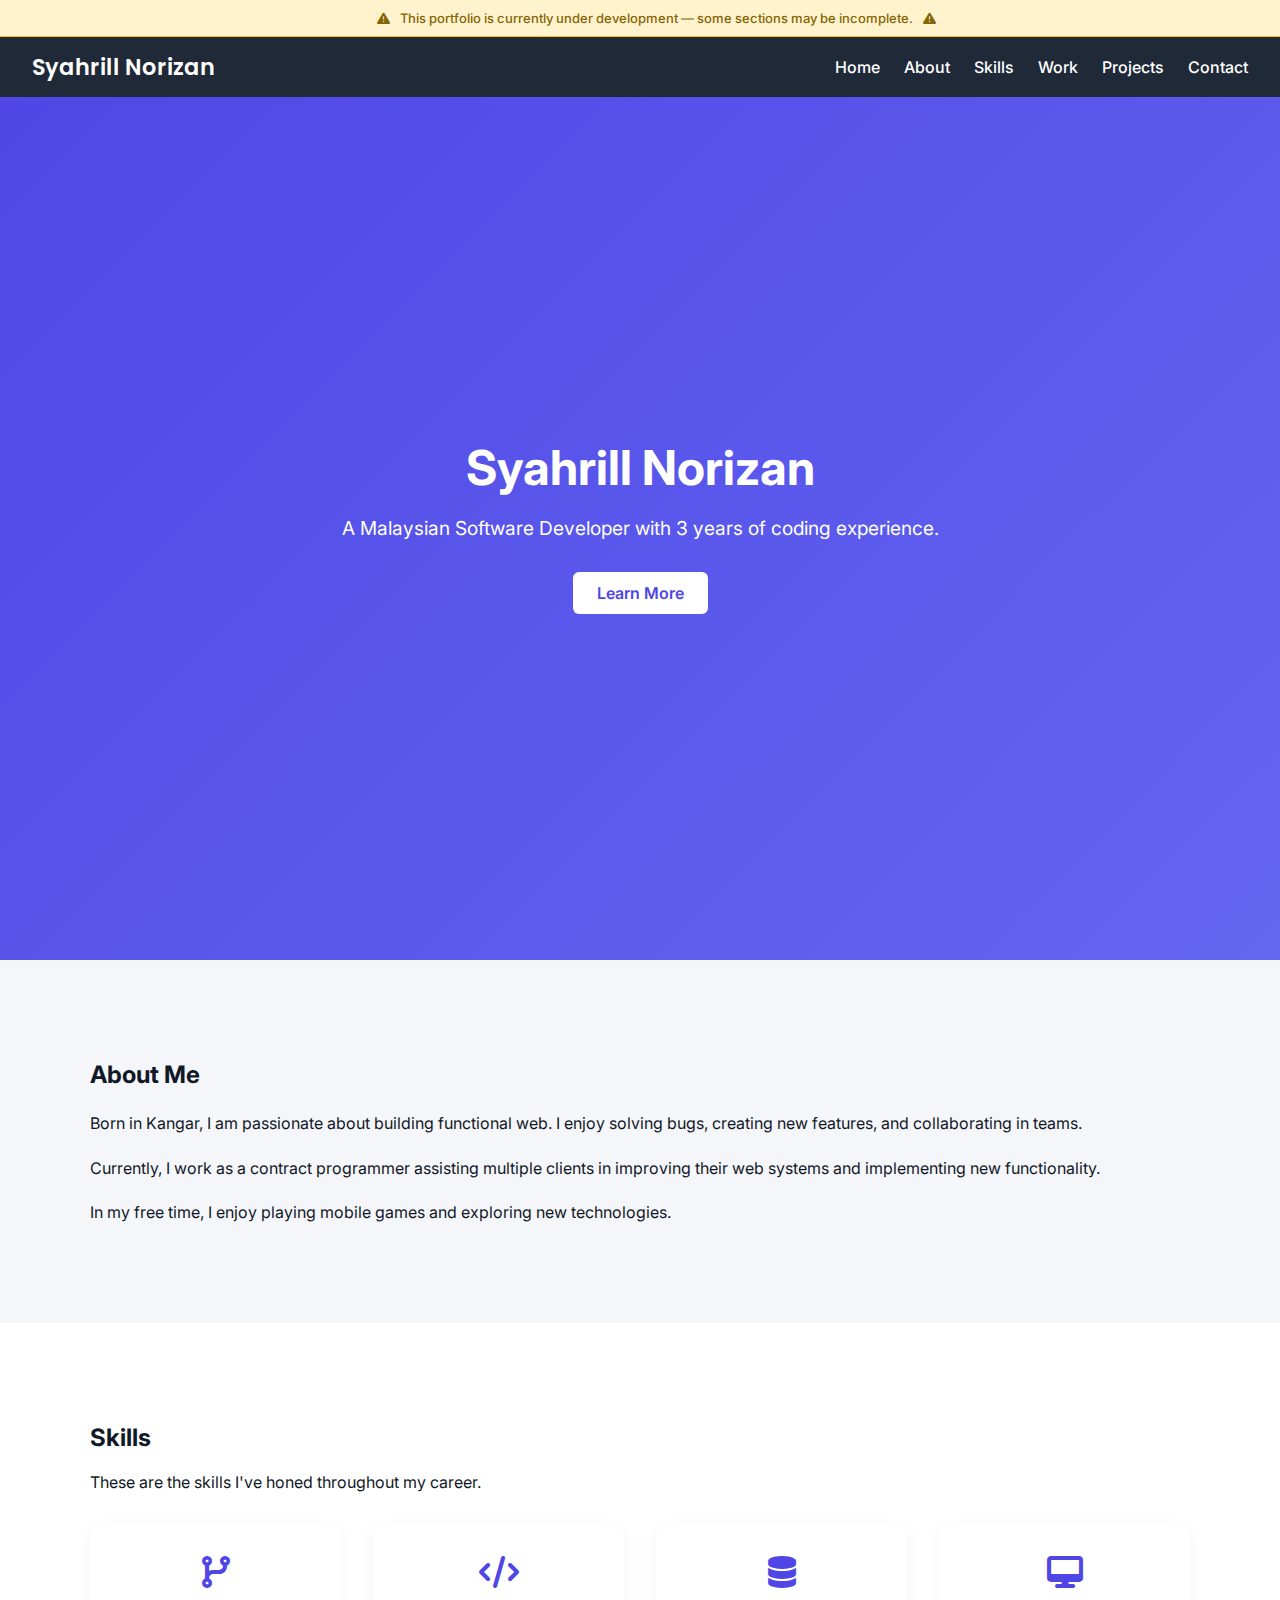
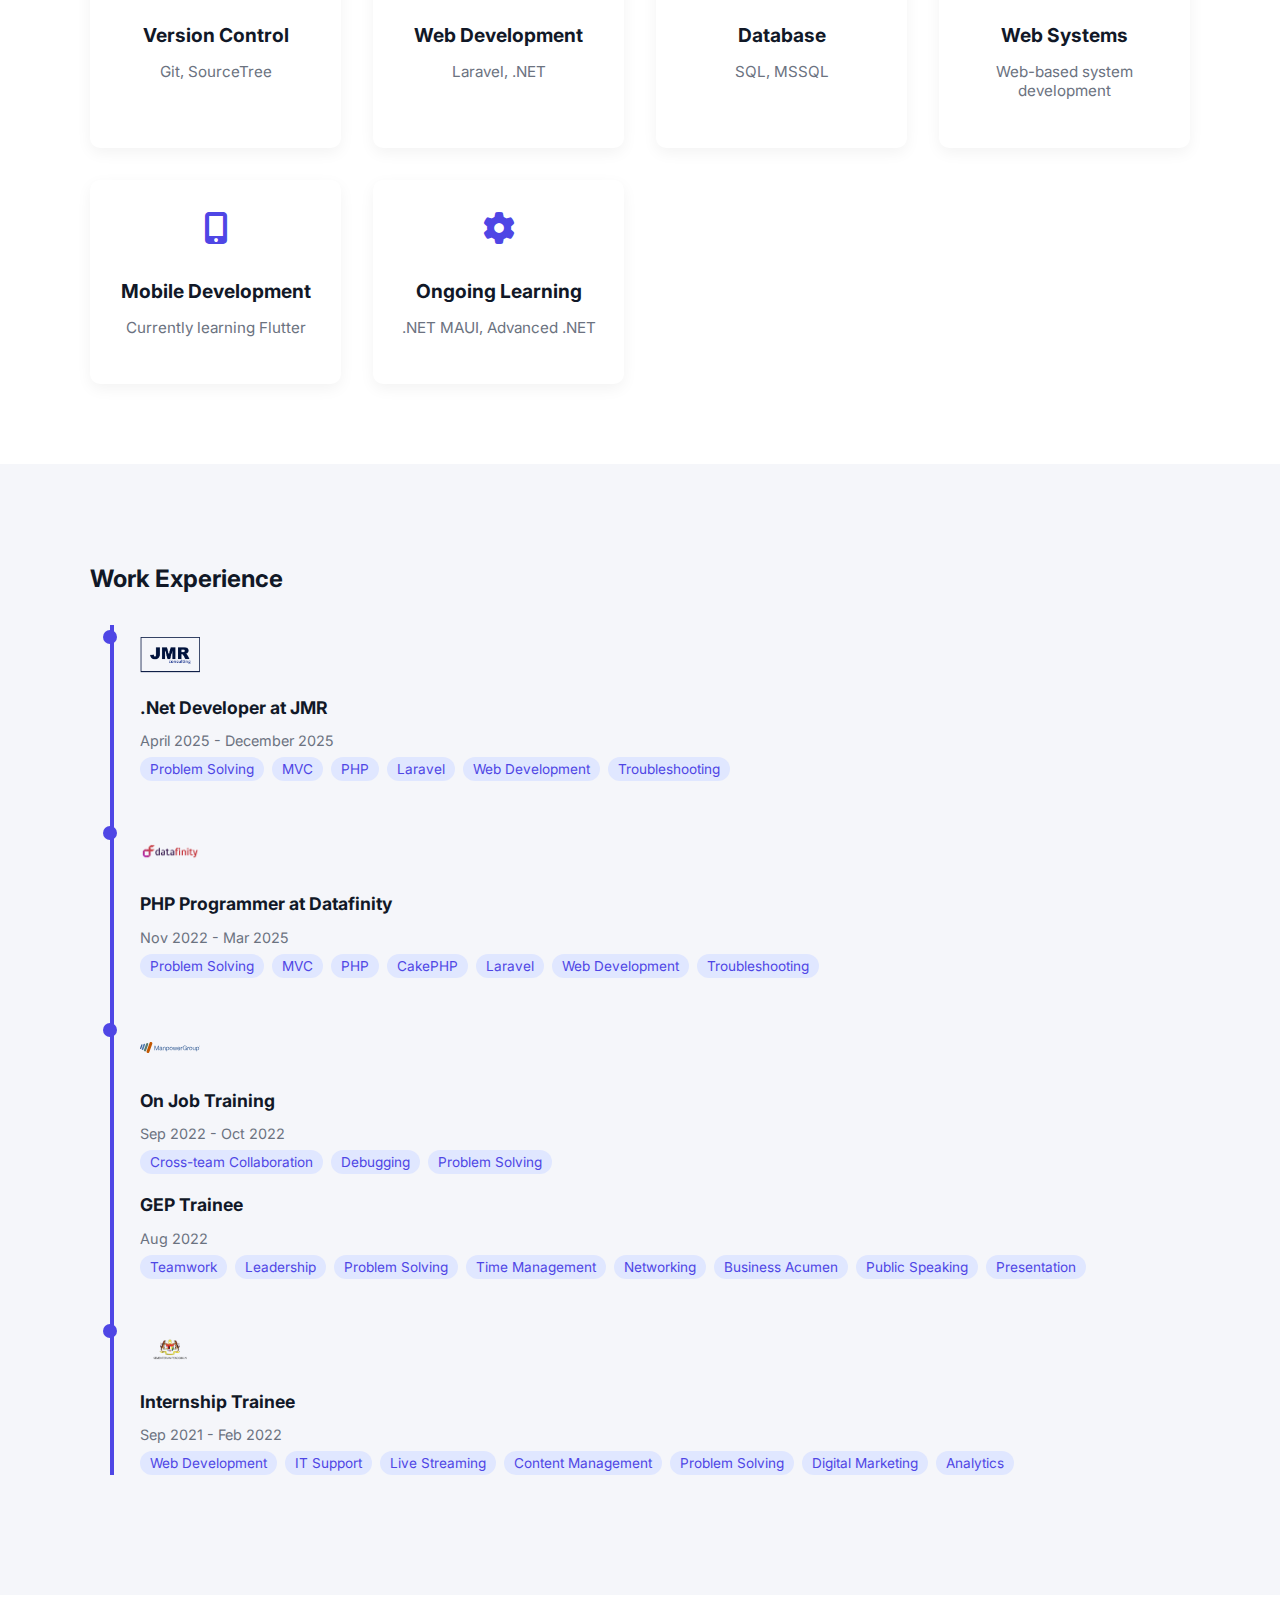
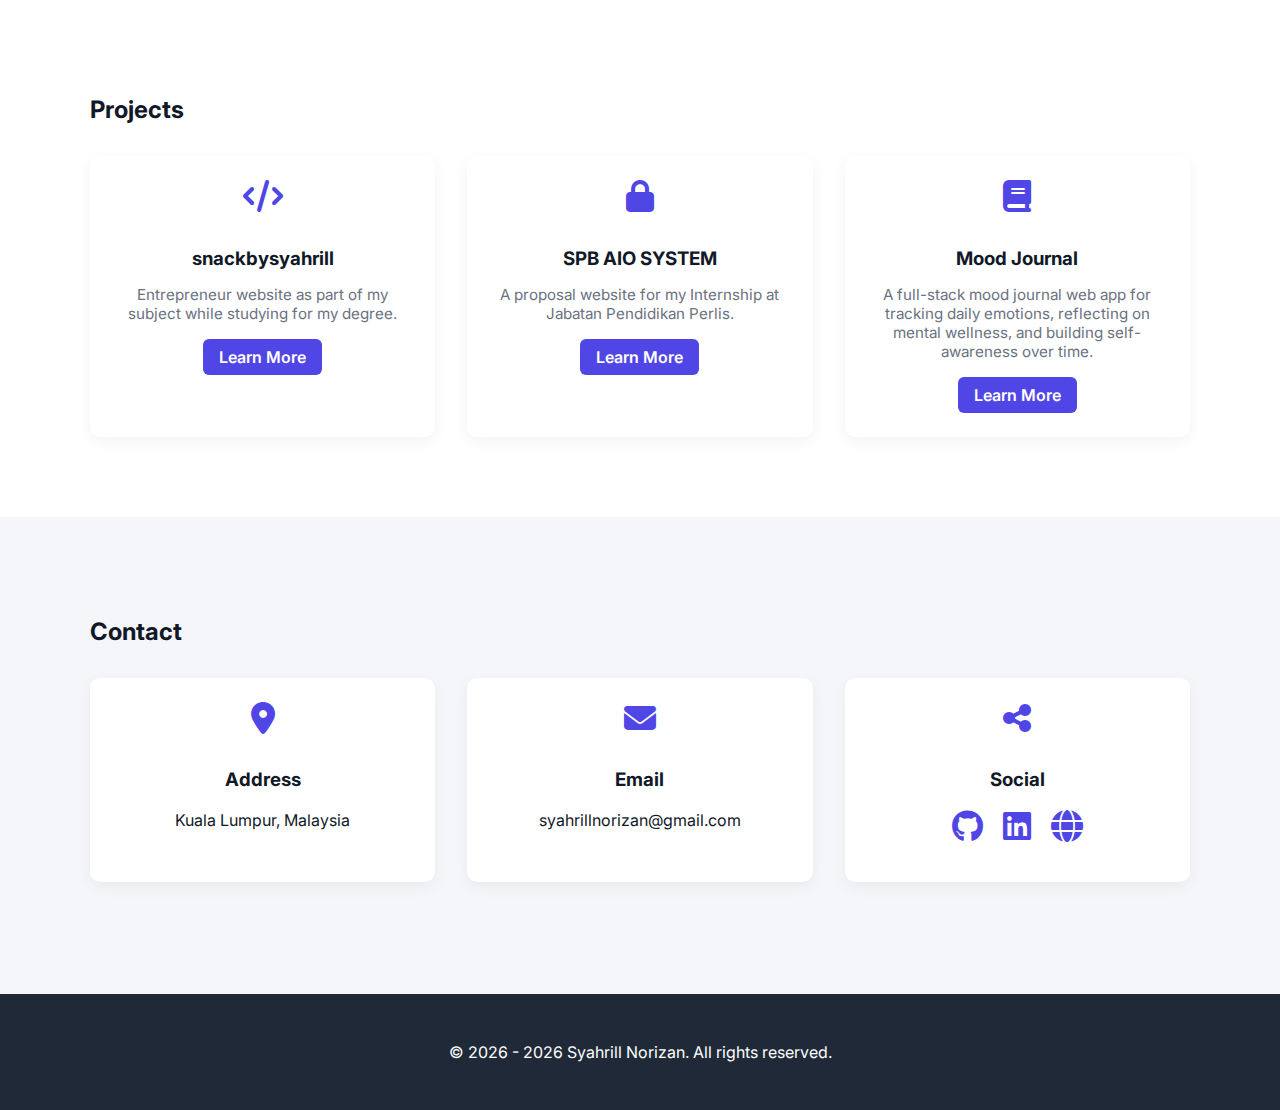
<file: index.html>
<!DOCTYPE html>
<html lang="en">
<head>
    <meta charset="UTF-8">
    <meta name="viewport" content="width=device-width, initial-scale=1.0">
    <title>Syahrill Norizan | Portfolio</title>
    <link href="https://fonts.googleapis.com/css2?family=Inter:wght@400;500&family=Poppins:wght@600&display=swap" rel="stylesheet">
    <link rel="stylesheet" href="https://cdnjs.cloudflare.com/ajax/libs/font-awesome/6.4.0/css/all.min.css"/>
    <link rel="stylesheet" href="assets/css/style.css">
</head>
<body>

    <!-- Top Navigation -->
    <header>
        <!-- Dev Banner INSIDE header so z-index stacks correctly -->
        <div class="dev-banner">
            <i class="fas fa-triangle-exclamation"></i>
            This portfolio is currently under development — some sections may be incomplete.
            <i class="fas fa-triangle-exclamation"></i>
        </div>

        <nav class="top-nav">
            <a href="index.html" class="logo">Syahrill Norizan</a>

            <ul class="nav-links" id="navLinks">
                <li><a href="#intro">Home</a></li>
                <li><a href="#about">About</a></li>
                <li><a href="#skill">Skills</a></li>
                <li><a href="#work">Work</a></li>
                <li><a href="#project">Projects</a></li>
                <li><a href="#contact">Contact</a></li>
            </ul>

            <!-- <button class="nav-toggle" id="navToggle" aria-label="Toggle menu">
                <span></span>
                <span></span>
                <span></span>
            </button> -->
        </nav>
    </header>

    <!-- Hero / Intro Section -->
    <section id="intro" class="hero-section">
        <div class="hero-content">
            <h1>Syahrill Norizan</h1>
            <p>A Malaysian Software Developer with 3 years of coding experience.</p>
            <a href="#about" class="btn-primary">Learn More</a>
        </div>
    </section>

    <!-- About Section -->
    <section id="about" class="section">
        <div class="container">
            <h2>About Me</h2>
            <div class="about-content">
                <p>Born in Kangar, I am passionate about building functional web. I enjoy solving bugs, creating new features, and collaborating in teams.</p>
                <p>Currently, I work as a contract programmer assisting multiple clients in improving their web systems and implementing new functionality.</p>
                <p>In my free time, I enjoy playing mobile games and exploring new technologies.</p>
            </div>
        </div>
    </section>

    <!-- Skills Section -->
    <section id="skill" class="section section-light">
        <div class="container">
            <h2>Skills</h2>
            <p>These are the skills I've honed throughout my career.</p>
            <div class="skills-grid">
                <div class="skill-card"><i class="fas fa-code-branch"></i><h3>Version Control</h3><p>Git, SourceTree</p></div>
                <div class="skill-card"><i class="fas fa-code"></i><h3>Web Development</h3><p>Laravel, .NET</p></div>
                <div class="skill-card"><i class="fas fa-database"></i><h3>Database</h3><p>SQL, MSSQL</p></div>
                <div class="skill-card"><i class="fas fa-desktop"></i><h3>Web Systems</h3><p>Web-based system development</p></div>
                <div class="skill-card"><i class="fas fa-mobile-alt"></i><h3>Mobile Development</h3><p>Currently learning Flutter</p></div>
                <div class="skill-card"><i class="fas fa-cog"></i><h3>Ongoing Learning</h3><p>.NET MAUI, Advanced .NET</p></div>
            </div>
        </div>
    </section>

    <!-- Work Experience Section -->
    <section id="work" class="section">
        <div class="container">
            <h2>Work Experience</h2>
            <div class="timeline">

                <div class="timeline-item">
                    <div class="timeline-dot"></div>
                    <div class="timeline-content">
                        <img src="images/company logo/jmr.png" alt="JMR" class="company-logo">
                        <h4>.Net Developer at JMR</h4>
                        <p class="timeline-date">April 2025 - December 2025</p>
                        <div class="skill-tags">
                            <span class="tag">Problem Solving</span>
                            <span class="tag">MVC</span>
                            <span class="tag">PHP</span>
                            <span class="tag">Laravel</span>
                            <span class="tag">Web Development</span>
                            <span class="tag">Troubleshooting</span>
                        </div>
                    </div>
                </div>

                <div class="timeline-item">
                    <div class="timeline-dot"></div>
                    <div class="timeline-content">
                        <img src="images/company logo/datafinity.png" alt="Datafinity" class="company-logo">
                        <h4>PHP Programmer at Datafinity</h4>
                        <p class="timeline-date">Nov 2022 - Mar 2025</p>
                        <div class="skill-tags">
                            <span class="tag">Problem Solving</span>
                            <span class="tag">MVC</span>
                            <span class="tag">PHP</span>
                            <span class="tag">CakePHP</span>
                            <span class="tag">Laravel</span>
                            <span class="tag">Web Development</span>
                            <span class="tag">Troubleshooting</span>
                        </div>
                    </div>
                </div>

                <div class="timeline-item">
                    <div class="timeline-dot"></div>
                    <div class="timeline-content">
                        <img src="images/company logo/manpowergroup.svg" alt="ManPower Group" class="company-logo">
                        <h4>On Job Training</h4>
                        <p class="timeline-date">Sep 2022 - Oct 2022</p>
                        <div class="skill-tags">
                            <span class="tag">Cross-team Collaboration</span>
                            <span class="tag">Debugging</span>
                            <span class="tag">Problem Solving</span>
                        </div>
                        <br>
                        <h4>GEP Trainee</h4>
                        <p class="timeline-date">Aug 2022</p>
                        <div class="skill-tags">
                            <span class="tag">Teamwork</span>
                            <span class="tag">Leadership</span>
                            <span class="tag">Problem Solving</span>
                            <span class="tag">Time Management</span>
                            <span class="tag">Networking</span>
                            <span class="tag">Business Acumen</span>
                            <span class="tag">Public Speaking</span>
                            <span class="tag">Presentation</span>
                        </div>
                    </div>
                </div>

                <div class="timeline-item">
                    <div class="timeline-dot"></div>
                    <div class="timeline-content">
                        <img src="images/company logo/kpm.png" alt="Jabatan Pendidikan Negeri Perlis" class="company-logo">
                        <h4>Internship Trainee</h4>
                        <p class="timeline-date">Sep 2021 - Feb 2022</p>
                        <div class="skill-tags">
                            <span class="tag">Web Development</span>
                            <span class="tag">IT Support</span>
                            <span class="tag">Live Streaming</span>
                            <span class="tag">Content Management</span>
                            <span class="tag">Problem Solving</span>
                            <span class="tag">Digital Marketing</span>
                            <span class="tag">Analytics</span>
                        </div>
                    </div>
                </div>

            </div>
        </div>
    </section>

    <!-- Projects Section -->
    <section id="project" class="section section-light">
        <div class="container">
            <h2>Projects</h2>
            <div class="projects-grid">
                <div class="project-card">
                    <i class="fas fa-code"></i>
                    <h3>snackbysyahrill</h3>
                    <p>Entrepreneur website as part of my subject while studying for my degree.</p>
                    <a href="project.html?project=snackbysyahrill" class="btn-primary">Learn More</a>
                </div>
                <div class="project-card">
                    <i class="fas fa-lock"></i>
                    <h3>SPB AIO SYSTEM</h3>
                    <p>A proposal website for my Internship at Jabatan Pendidikan Perlis.</p>
                    <a href="project.html?project=spbAio" class="btn-primary">Learn More</a>
                </div>
                <div class="project-card" style="position: relative;">
                    <i class="fas fa-book"></i>
                    <h3>Mood Journal</h3>
                    <p>A full-stack mood journal web app for tracking daily emotions, reflecting on mental wellness, and building self-awareness over time.</p>
                    <a href="project.html?project=moodjournal" class="btn-primary">Learn More</a>
                </div>
            </div>
        </div>
    </section>

    <!-- Contact Section -->
    <section id="contact" class="section">
        <div class="container">
            <h2>Contact</h2>
            <div class="contact-grid">
                <div class="contact-card">
                    <i class="fas fa-map-marker-alt"></i>
                    <h3>Address</h3>
                    <p>Kuala Lumpur, Malaysia</p>
                </div>
                <div class="contact-card">
                    <i class="fas fa-envelope"></i>
                    <h3>Email</h3>
                    <p>syahrillnorizan@gmail.com</p>
                </div>
                <div class="contact-card">
                    <i class="fas fa-share-alt"></i>
                    <h3>Social</h3>
                    <div class="social-links">
                        <a href="https://github.com/Syahrillnzr" target="_blank"><i class="fab fa-github"></i></a>
                        <a href="https://www.linkedin.com/in/syahrill-norizan" target="_blank"><i class="fab fa-linkedin"></i></a>
                        <a href="https://syahrillnorizan.hashnode.dev/" target="_blank"><i class="fas fa-globe"></i></a>
                    </div>
                </div>
            </div>
        </div>
    </section>

    <!-- Footer -->
    <footer>
        <p>&copy; 2026 - <span id="currentYear"></span> Syahrill Norizan. All rights reserved.</p>
    </footer>

<script>
    document.getElementById('currentYear').textContent = new Date().getFullYear();

</script>

</body>
</html>
</file>
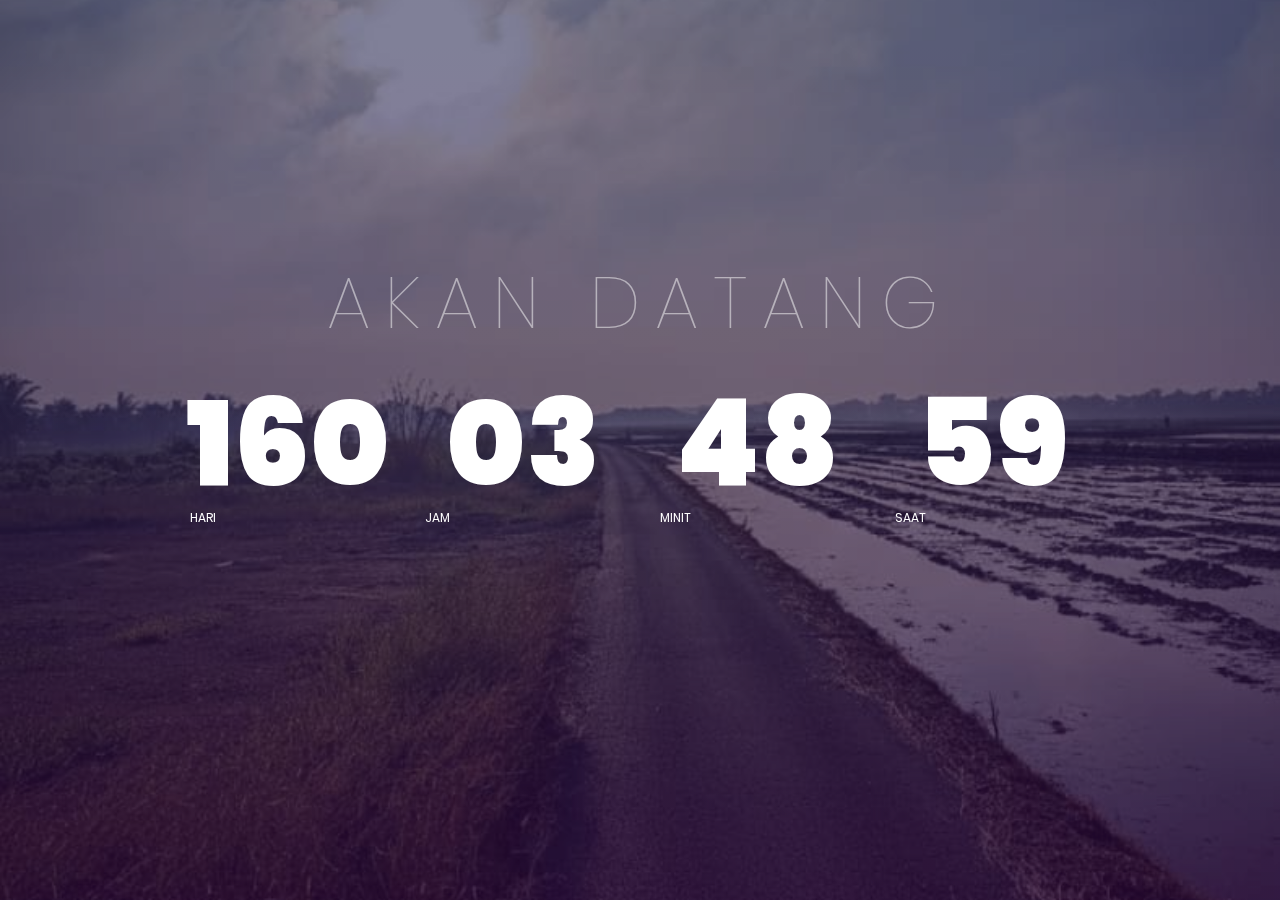
<file: index3.html>
<!DOCTYPE html>
<html lang="en">
<head>
	<title>Syahrill Norizan</title>
	<meta charset="UTF-8">
	<meta name="viewport" content="width=device-width, initial-scale=1">
<!--===============================================================================================-->	
	<link rel="icon" type="image/png" href="comingsoon/images/icons/snaf.png"/>
<!--===============================================================================================-->
	<link rel="stylesheet" type="text/css" href="comingsoon/vendor/bootstrap/css/bootstrap.min.css">
<!--===============================================================================================-->
	<link rel="stylesheet" type="text/css" href="comingsoon/fonts/font-awesome-4.7.0/css/font-awesome.min.css">
<!--===============================================================================================-->
	<link rel="stylesheet" type="text/css" href="comingsoon/vendor/animate/animate.css">
<!--===============================================================================================-->
	<link rel="stylesheet" type="text/css" href="comingsoon/vendor/select2/select2.min.css">
<!--===============================================================================================-->
	<link rel="stylesheet" type="text/css" href="comingsoon/css/util.css">
	<link rel="stylesheet" type="text/css" href="comingsoon/css/main.css">
<!--===============================================================================================-->
</head>
<body>
	
	<!--  -->
	<div class="simpleslide100">
		<div class="simpleslide100-item bg-img1" style="background-image: url('comingsoon/images/bg04.jpeg');"></div>
		<div class="simpleslide100-item bg-img1" style="background-image: url('comingsoon/images/bg05.jpeg');"></div>
		<div class="simpleslide100-item bg-img1" style="background-image: url('comingsoon/images/bg06.jpeg');"></div>
	</div>

	<div class="flex-col-c-sb size1 overlay1">
		<!--  -->
		<div class="w-full flex-w flex-sb-m p-l-80 p-r-80 p-t-22 p-lr-15-sm">
			<!-- <div class="wrappic1 m-r-30 m-t-10 m-b-10">
				<a href="#"><img src="comingsoon/images/icons/logo.png" alt="LOGO"></a>
			</div>

			<div class="flex-w m-t-10 m-b-10">
				<a href="#" class="size2 m1-txt1 flex-c-m how-btn1 trans-04">
					Sign Up
				</a>
			</div> -->
		</div>

		<!--  -->
		<div class="flex-col-c-m p-l-15 p-r-15 p-t-50 p-b-120">
			<h3 class="l1-txt1 txt-center p-b-40 respon1">
				Akan Datang
			</h3>

			<div class="flex-w flex-c-m cd100">
				<div class="flex-col-c wsize1 m-b-30">
					<span class="l1-txt2 p-b-9 days">100</span>
					<span class="s1-txt1 where1">Hari</span>
				</div>

				<div class="flex-col-c wsize1 m-b-30">
					<span class="l1-txt2 p-b-9 hours">23</span>
					<span class="s1-txt1 where1">Jam</span>
				</div>

				<div class="flex-col-c wsize1 m-b-30">
					<span class="l1-txt2 p-b-9 minutes">50</span>
					<span class="s1-txt1 where1">Minit</span>
				</div>

				<div class="flex-col-c wsize1 m-b-30">
					<span class="l1-txt2 p-b-9 seconds">39</span>
					<span class="s1-txt1 where1">Saat</span>
				</div>
			</div>
		</div>

		<!--  -->
		<div class="flex-w flex-c-m p-b-35">
			<!-- <a href="#" class="size3 flex-c-m how-social trans-04 m-r-3 m-l-3 m-b-5">
				<i class="fa fa-facebook"></i>
			</a>

			<a href="#" class="size3 flex-c-m how-social trans-04 m-r-3 m-l-3 m-b-5">
				<i class="fa fa-twitter"></i>
			</a>

			<a href="#" class="size3 flex-c-m how-social trans-04 m-r-3 m-l-3 m-b-5">
				<i class="fa fa-youtube-play"></i>
			</a> -->
		</div>
	</div>



	

<!--===============================================================================================-->	
	<script src="comingsoon/vendor/jquery/jquery-3.2.1.min.js"></script>
<!--===============================================================================================-->
	<script src="comingsoon/vendor/bootstrap/js/popper.js"></script>
	<script src="comingsoon/vendor/bootstrap/js/bootstrap.min.js"></script>
<!--===============================================================================================-->
	<script src="comingsoon/vendor/select2/select2.min.js"></script>
<!--===============================================================================================-->
	<script src="comingsoon/vendor/countdowntime/moment.min.js"></script>
	<script src="comingsoon/vendor/countdowntime/moment-timezone.min.js"></script>
	<script src="comingsoon/vendor/countdowntime/moment-timezone-with-data.min.js"></script>
	<script src="comingsoon/vendor/countdowntime/countdowntime.js"></script>
	<script>
		$('.cd100').countdown100({
		endtimeYear: 2026,
		endtimeMonth: 12,  
		endtimeDate: 31,
		endtimeHours: 23,
		endtimeMinutes: 59,
		endtimeSeconds: 0,
		timeZone: "Asia/Kuala_Lumpur"
			//go to " http://momentjs.com/timezone/ " to get timezone
		});
	</script>
<!--===============================================================================================-->
	<script src="comingsoon/vendor/tilt/tilt.jquery.min.js"></script>
	<script >
		$('.js-tilt').tilt({
			scale: 1.1
		})
	</script>
<!--===============================================================================================-->
	<script src="comingsoon/js/main.js"></script>

</body>
</html>
</file>
<file: assets/css/style.css>
/* Fonts */
body {
    margin: 0;
    font-family: 'Inter', sans-serif;
    color: #111827;
    background-color: #f5f6fa;
}

/* ── TOP NAVIGATION ── */
header {
    position: fixed;
    width: 100%;
    background-color: #1f2937;
    z-index: 1000;
    top: 0;
    left: 0;
}

.top-nav {
    display: flex;
    justify-content: space-between;
    align-items: center;
    padding: 0.8rem 2rem;
    position: relative;
}

.top-nav .logo {
    font-family: 'Poppins', sans-serif;
    font-weight: 600;
    color: #fff;
    font-size: 1.4rem;
}

.top-nav ul {
    list-style: none;
    display: flex;
    gap: 1.5rem;
    margin: 0;
    padding: 0;
}

.top-nav a {
    text-decoration: none;
    color: #fff;
    font-weight: 500;
    transition: 0.3s;
}

.top-nav a:hover {
    color: #4f46e5;
}

/* Hamburger button — hidden on desktop */
.nav-toggle {
    display: none;
    flex-direction: column;
    gap: 5px;
    cursor: pointer;
    background: none;
    border: none;
    padding: 4px;
    z-index: 1002;
}

.nav-toggle span {
    display: block;
    width: 24px;
    height: 2px;
    background: #fff;
    border-radius: 2px;
    transition: 0.3s;
}

/* ── DEV BANNER ── */
.dev-banner {
    width: 100%;
    background: #fff3cd;
    color: #856404;
    border-bottom: 1px solid #ffc107;
    text-align: center;
    padding: 10px 16px;
    font-size: 13px;
    font-weight: 500;
    display: flex;
    align-items: center;
    justify-content: center;
    gap: 10px;
    /* NOT sticky/fixed — just normal flow inside header */
    position: relative;
    z-index: 1000;
}

/* ── HERO SECTION ── */
.hero-section {
    height: 100vh;
    display: flex;
    justify-content: center;
    align-items: center;
    text-align: center;
    background: linear-gradient(135deg, #4f46e5, #6366f1);
    color: #fff;
    padding-top: 60px;
    padding-left: 20px;
    padding-right: 20px;
}

.hero-section h1 {
    font-size: 3rem;
    margin-bottom: 1rem;
}

.hero-section p {
    font-size: 1.2rem;
    margin-bottom: 2rem;
}

.hero-image {
    filter: blur(6px);
    transform: scale(1.05);
}

/* ── BUTTONS ── */
.btn-primary {
    display: inline-block;
    padding: 0.7rem 1.5rem;
    background-color: #fff;
    color: #4f46e5;
    border-radius: 6px;
    text-decoration: none;
    font-weight: 600;
    transition: 0.3s;
}

.btn-primary:hover {
    background-color: #e0e7ff;
}

/* ── SECTION GENERAL ── */
.section {
    padding: 80px 20px;
}

.section-light {
    background-color: #fff;
}

.container {
    max-width: 1100px;
    margin: auto;
}

/* ── ABOUT ── */
.about-content p {
    line-height: 1.8;
    margin-bottom: 1rem;
}

/* ── SKILLS GRID ── */
.skills-grid {
    display: grid;
    grid-template-columns: repeat(auto-fit, minmax(200px, 1fr));
    gap: 2rem;
    margin-top: 2rem;
}

.skill-card {
    background-color: #fff;
    border-radius: 10px;
    text-align: center;
    padding: 2rem 1rem;
    box-shadow: 0 5px 15px rgba(0,0,0,0.05);
    transition: transform 0.3s, box-shadow 0.3s;
}

.skill-card i {
    font-size: 2rem;
    color: #4f46e5;
    margin-bottom: 1rem;
}

.skill-card h3 {
    margin-bottom: 0.5rem;
    font-size: 1.2rem;
}

.skill-card p {
    font-size: 0.95rem;
    color: #6b7280;
}

.skill-card:hover {
    transform: translateY(-5px);
    box-shadow: 0 10px 20px rgba(0,0,0,0.1);
}

/* ── TIMELINE ── */
.timeline {
    position: relative;
    margin-top: 2rem;
}

.timeline::before {
    content: '';
    position: absolute;
    left: 20px;
    top: 0;
    bottom: 0;
    width: 4px;
    background-color: #4f46e5;
}

.timeline-item {
    display: flex;
    gap: 20px;
    position: relative;
    margin-bottom: 2.5rem;
}

.timeline-dot {
    width: 14px;
    height: 14px;
    background-color: #4f46e5;
    border-radius: 50%;
    position: absolute;
    left: 13px;
    top: 5px;
}

.timeline-content {
    margin-left: 50px;
}

.timeline-content .company-logo {
    width: 60px;
    height: 60px;
    object-fit: contain;
    margin-bottom: 0.5rem;
}

.timeline-content h4 {
    margin: 0;
    font-size: 1.1rem;
}

.timeline-date {
    font-size: 0.9rem;
    color: #6b7280;
    margin-bottom: 0.5rem;
}

.skill-tags {
    display: flex;
    flex-wrap: wrap;
    gap: 8px;
}

.skill-tags .tag {
    background-color: #e0e7ff;
    color: #4f46e5;
    padding: 4px 10px;
    border-radius: 12px;
    font-size: 0.85rem;
}

/* ── PROJECTS GRID ── */
.projects-grid {
    display: grid;
    grid-template-columns: repeat(auto-fit, minmax(250px, 1fr));
    gap: 2rem;
    margin-top: 2rem;
}

.project-card {
    background-color: #fff;
    padding: 1.5rem;
    border-radius: 10px;
    text-align: center;
    box-shadow: 0 5px 15px rgba(0,0,0,0.05);
    transition: transform 0.3s, box-shadow 0.3s;
    position: relative;
}

.project-card i {
    font-size: 2rem;
    color: #4f46e5;
    margin-bottom: 1rem;
}

.project-card h3 {
    margin-bottom: 0.5rem;
}

.project-card p {
    font-size: 0.95rem;
    color: #6b7280;
    margin-bottom: 1rem;
}

.project-card a {
    text-decoration: none;
    color: #fff;
    background-color: #4f46e5;
    padding: 0.5rem 1rem;
    border-radius: 6px;
    transition: 0.3s;
}

.project-card a:hover {
    background-color: #6366f1;
}

.project-card:hover {
    transform: translateY(-5px);
    box-shadow: 0 10px 20px rgba(0,0,0,0.1);
}


/* ── CONTACT ── */
.contact-grid {
    display: grid;
    grid-template-columns: repeat(auto-fit, minmax(250px, 1fr));
    gap: 2rem;
    margin-top: 2rem;
}

.contact-card {
    background-color: #fff;
    text-align: center;
    padding: 1.5rem;
    border-radius: 10px;
    box-shadow: 0 5px 15px rgba(0,0,0,0.05);
}

.contact-card i {
    font-size: 2rem;
    color: #4f46e5;
    margin-bottom: 1rem;
}

.social-links a {
    margin: 0 8px;
    color: #4f46e5;
    font-size: 1.3rem;
    transition: 0.3s;
}

.social-links a:hover {
    color: #6366f1;
}

/* ── FOOTER ── */
footer {
    text-align: center;
    padding: 2rem 1rem;
    background-color: #1f2937;
    color: #fff;
    margin-top: 2rem;
}

/* ════════════════════════════
   RESPONSIVE — TABLET (≤ 768px)
════════════════════════════ */
@media (max-width: 768px) {

    .nav-toggle {
        display: flex;
    }

    .nav-links {
        display: none;
        flex-direction: column;
        gap: 0;
        position: fixed;
        top: 90px;
        left: 0;
        right: 0;
        background-color: #1f2937;
        padding: 1rem 0;
        z-index: 999;
    }

    .nav-links.open {
        display: flex;
    }

    .nav-links li {
        text-align: center;
        padding: 0.7rem 0;
        border-top: 1px solid rgba(255,255,255,0.08);
    }

    .hero-section h1 {
        font-size: 2.2rem;
    }

    .hero-section p {
        font-size: 1rem;
    }

    .dev-banner {
        font-size: 12px;
        padding: 8px 12px;
        flex-wrap: wrap;
        gap: 6px;
    }

    .section {
        padding: 60px 16px;
    }

    .skills-grid {
        grid-template-columns: repeat(2, 1fr);
        gap: 1.2rem;
    }

    .timeline::before {
        left: 16px;
    }

    .timeline-dot {
        left: 9px;
    }

    .timeline-content {
        margin-left: 40px;
    }

    .timeline-content h4 {
        font-size: 1rem;
    }

    .projects-grid {
        grid-template-columns: 1fr;
    }

    .contact-grid {
        grid-template-columns: 1fr;
    }
    .nav-toggle {
        display: flex;
    }

    /* Completely hide the nav links on mobile */
    .nav-links {
        display: none !important;
    }
}

/* ════════════════════════════
   RESPONSIVE — MOBILE (≤ 480px)
════════════════════════════ */
@media (max-width: 480px) {

    .nav-toggle {
        display: flex;
    }

    /* Completely hide the nav links on mobile */
    .nav-links {
        display: none !important;
    }
}
</file>
<file: comingsoon/css/util.css>
/*//////////////////////////////////////////////////////////////////
[ REBOOT ]*/
*, *:before, *:after {
	margin: 0px; 
	padding: 0px; 
	-webkit-box-sizing: border-box;
	-moz-box-sizing: border-box;
	box-sizing: border-box;
}

body, html {
	font-family: Arial, sans-serif;
	font-size: 15px;
	color: #666666;

	height: 100%;
	background-color: #fff;
	-webkit-box-sizing: border-box;
	-moz-box-sizing: border-box;
	box-sizing: border-box;
}

/*---------------------------------------------*/
a:focus {outline: none;}
a:hover {text-decoration: none;}

/* ------------------------------------ */
h1,h2,h3,h4,h5,h6,p {margin: 0px;}

ul, li {
	margin: 0px;
	list-style-type: none;
}


/* ------------------------------------ */
input, textarea, label {
	display: block;
	outline: none;
	border: none;
}

/* ------------------------------------ */
button {
	outline: none;
	border: none;
	background: transparent;
	cursor: pointer;
}
button:focus {outline: none;}

iframe {border: none;}


/*//////////////////////////////////////////////////////////////////
[ FONT SIZE ]*/
.fs-1 {font-size: 1px;}
.fs-2 {font-size: 2px;}
.fs-3 {font-size: 3px;}
.fs-4 {font-size: 4px;}
.fs-5 {font-size: 5px;}
.fs-6 {font-size: 6px;}
.fs-7 {font-size: 7px;}
.fs-8 {font-size: 8px;}
.fs-9 {font-size: 9px;}
.fs-10 {font-size: 10px;}
.fs-11 {font-size: 11px;}
.fs-12 {font-size: 12px;}
.fs-13 {font-size: 13px;}
.fs-14 {font-size: 14px;}
.fs-15 {font-size: 15px;}
.fs-16 {font-size: 16px;}
.fs-17 {font-size: 17px;}
.fs-18 {font-size: 18px;}
.fs-19 {font-size: 19px;}
.fs-20 {font-size: 20px;}
.fs-21 {font-size: 21px;}
.fs-22 {font-size: 22px;}
.fs-23 {font-size: 23px;}
.fs-24 {font-size: 24px;}
.fs-25 {font-size: 25px;}
.fs-26 {font-size: 26px;}
.fs-27 {font-size: 27px;}
.fs-28 {font-size: 28px;}
.fs-29 {font-size: 29px;}
.fs-30 {font-size: 30px;}
.fs-31 {font-size: 31px;}
.fs-32 {font-size: 32px;}
.fs-33 {font-size: 33px;}
.fs-34 {font-size: 34px;}
.fs-35 {font-size: 35px;}
.fs-36 {font-size: 36px;}
.fs-37 {font-size: 37px;}
.fs-38 {font-size: 38px;}
.fs-39 {font-size: 39px;}
.fs-40 {font-size: 40px;}
.fs-41 {font-size: 41px;}
.fs-42 {font-size: 42px;}
.fs-43 {font-size: 43px;}
.fs-44 {font-size: 44px;}
.fs-45 {font-size: 45px;}
.fs-46 {font-size: 46px;}
.fs-47 {font-size: 47px;}
.fs-48 {font-size: 48px;}
.fs-49 {font-size: 49px;}
.fs-50 {font-size: 50px;}
.fs-51 {font-size: 51px;}
.fs-52 {font-size: 52px;}
.fs-53 {font-size: 53px;}
.fs-54 {font-size: 54px;}
.fs-55 {font-size: 55px;}
.fs-56 {font-size: 56px;}
.fs-57 {font-size: 57px;}
.fs-58 {font-size: 58px;}
.fs-59 {font-size: 59px;}
.fs-60 {font-size: 60px;}
.fs-61 {font-size: 61px;}
.fs-62 {font-size: 62px;}
.fs-63 {font-size: 63px;}
.fs-64 {font-size: 64px;}
.fs-65 {font-size: 65px;}
.fs-66 {font-size: 66px;}
.fs-67 {font-size: 67px;}
.fs-68 {font-size: 68px;}
.fs-69 {font-size: 69px;}
.fs-70 {font-size: 70px;}
.fs-71 {font-size: 71px;}
.fs-72 {font-size: 72px;}
.fs-73 {font-size: 73px;}
.fs-74 {font-size: 74px;}
.fs-75 {font-size: 75px;}
.fs-76 {font-size: 76px;}
.fs-77 {font-size: 77px;}
.fs-78 {font-size: 78px;}
.fs-79 {font-size: 79px;}
.fs-80 {font-size: 80px;}
.fs-81 {font-size: 81px;}
.fs-82 {font-size: 82px;}
.fs-83 {font-size: 83px;}
.fs-84 {font-size: 84px;}
.fs-85 {font-size: 85px;}
.fs-86 {font-size: 86px;}
.fs-87 {font-size: 87px;}
.fs-88 {font-size: 88px;}
.fs-89 {font-size: 89px;}
.fs-90 {font-size: 90px;}
.fs-91 {font-size: 91px;}
.fs-92 {font-size: 92px;}
.fs-93 {font-size: 93px;}
.fs-94 {font-size: 94px;}
.fs-95 {font-size: 95px;}
.fs-96 {font-size: 96px;}
.fs-97 {font-size: 97px;}
.fs-98 {font-size: 98px;}
.fs-99 {font-size: 99px;}
.fs-100 {font-size: 100px;}
.fs-101 {font-size: 101px;}
.fs-102 {font-size: 102px;}
.fs-103 {font-size: 103px;}
.fs-104 {font-size: 104px;}
.fs-105 {font-size: 105px;}
.fs-106 {font-size: 106px;}
.fs-107 {font-size: 107px;}
.fs-108 {font-size: 108px;}
.fs-109 {font-size: 109px;}
.fs-110 {font-size: 110px;}
.fs-111 {font-size: 111px;}
.fs-112 {font-size: 112px;}
.fs-113 {font-size: 113px;}
.fs-114 {font-size: 114px;}
.fs-115 {font-size: 115px;}
.fs-116 {font-size: 116px;}
.fs-117 {font-size: 117px;}
.fs-118 {font-size: 118px;}
.fs-119 {font-size: 119px;}
.fs-120 {font-size: 120px;}
.fs-121 {font-size: 121px;}
.fs-122 {font-size: 122px;}
.fs-123 {font-size: 123px;}
.fs-124 {font-size: 124px;}
.fs-125 {font-size: 125px;}
.fs-126 {font-size: 126px;}
.fs-127 {font-size: 127px;}
.fs-128 {font-size: 128px;}
.fs-129 {font-size: 129px;}
.fs-130 {font-size: 130px;}
.fs-131 {font-size: 131px;}
.fs-132 {font-size: 132px;}
.fs-133 {font-size: 133px;}
.fs-134 {font-size: 134px;}
.fs-135 {font-size: 135px;}
.fs-136 {font-size: 136px;}
.fs-137 {font-size: 137px;}
.fs-138 {font-size: 138px;}
.fs-139 {font-size: 139px;}
.fs-140 {font-size: 140px;}
.fs-141 {font-size: 141px;}
.fs-142 {font-size: 142px;}
.fs-143 {font-size: 143px;}
.fs-144 {font-size: 144px;}
.fs-145 {font-size: 145px;}
.fs-146 {font-size: 146px;}
.fs-147 {font-size: 147px;}
.fs-148 {font-size: 148px;}
.fs-149 {font-size: 149px;}
.fs-150 {font-size: 150px;}
.fs-151 {font-size: 151px;}
.fs-152 {font-size: 152px;}
.fs-153 {font-size: 153px;}
.fs-154 {font-size: 154px;}
.fs-155 {font-size: 155px;}
.fs-156 {font-size: 156px;}
.fs-157 {font-size: 157px;}
.fs-158 {font-size: 158px;}
.fs-159 {font-size: 159px;}
.fs-160 {font-size: 160px;}
.fs-161 {font-size: 161px;}
.fs-162 {font-size: 162px;}
.fs-163 {font-size: 163px;}
.fs-164 {font-size: 164px;}
.fs-165 {font-size: 165px;}
.fs-166 {font-size: 166px;}
.fs-167 {font-size: 167px;}
.fs-168 {font-size: 168px;}
.fs-169 {font-size: 169px;}
.fs-170 {font-size: 170px;}
.fs-171 {font-size: 171px;}
.fs-172 {font-size: 172px;}
.fs-173 {font-size: 173px;}
.fs-174 {font-size: 174px;}
.fs-175 {font-size: 175px;}
.fs-176 {font-size: 176px;}
.fs-177 {font-size: 177px;}
.fs-178 {font-size: 178px;}
.fs-179 {font-size: 179px;}
.fs-180 {font-size: 180px;}
.fs-181 {font-size: 181px;}
.fs-182 {font-size: 182px;}
.fs-183 {font-size: 183px;}
.fs-184 {font-size: 184px;}
.fs-185 {font-size: 185px;}
.fs-186 {font-size: 186px;}
.fs-187 {font-size: 187px;}
.fs-188 {font-size: 188px;}
.fs-189 {font-size: 189px;}
.fs-190 {font-size: 190px;}
.fs-191 {font-size: 191px;}
.fs-192 {font-size: 192px;}
.fs-193 {font-size: 193px;}
.fs-194 {font-size: 194px;}
.fs-195 {font-size: 195px;}
.fs-196 {font-size: 196px;}
.fs-197 {font-size: 197px;}
.fs-198 {font-size: 198px;}
.fs-199 {font-size: 199px;}
.fs-200 {font-size: 200px;}

/*//////////////////////////////////////////////////////////////////
[ PADDING ]*/
.p-t-0 {padding-top: 0px;}
.p-t-1 {padding-top: 1px;}
.p-t-2 {padding-top: 2px;}
.p-t-3 {padding-top: 3px;}
.p-t-4 {padding-top: 4px;}
.p-t-5 {padding-top: 5px;}
.p-t-6 {padding-top: 6px;}
.p-t-7 {padding-top: 7px;}
.p-t-8 {padding-top: 8px;}
.p-t-9 {padding-top: 9px;}
.p-t-10 {padding-top: 10px;}
.p-t-11 {padding-top: 11px;}
.p-t-12 {padding-top: 12px;}
.p-t-13 {padding-top: 13px;}
.p-t-14 {padding-top: 14px;}
.p-t-15 {padding-top: 15px;}
.p-t-16 {padding-top: 16px;}
.p-t-17 {padding-top: 17px;}
.p-t-18 {padding-top: 18px;}
.p-t-19 {padding-top: 19px;}
.p-t-20 {padding-top: 20px;}
.p-t-21 {padding-top: 21px;}
.p-t-22 {padding-top: 22px;}
.p-t-23 {padding-top: 23px;}
.p-t-24 {padding-top: 24px;}
.p-t-25 {padding-top: 25px;}
.p-t-26 {padding-top: 26px;}
.p-t-27 {padding-top: 27px;}
.p-t-28 {padding-top: 28px;}
.p-t-29 {padding-top: 29px;}
.p-t-30 {padding-top: 30px;}
.p-t-31 {padding-top: 31px;}
.p-t-32 {padding-top: 32px;}
.p-t-33 {padding-top: 33px;}
.p-t-34 {padding-top: 34px;}
.p-t-35 {padding-top: 35px;}
.p-t-36 {padding-top: 36px;}
.p-t-37 {padding-top: 37px;}
.p-t-38 {padding-top: 38px;}
.p-t-39 {padding-top: 39px;}
.p-t-40 {padding-top: 40px;}
.p-t-41 {padding-top: 41px;}
.p-t-42 {padding-top: 42px;}
.p-t-43 {padding-top: 43px;}
.p-t-44 {padding-top: 44px;}
.p-t-45 {padding-top: 45px;}
.p-t-46 {padding-top: 46px;}
.p-t-47 {padding-top: 47px;}
.p-t-48 {padding-top: 48px;}
.p-t-49 {padding-top: 49px;}
.p-t-50 {padding-top: 50px;}
.p-t-51 {padding-top: 51px;}
.p-t-52 {padding-top: 52px;}
.p-t-53 {padding-top: 53px;}
.p-t-54 {padding-top: 54px;}
.p-t-55 {padding-top: 55px;}
.p-t-56 {padding-top: 56px;}
.p-t-57 {padding-top: 57px;}
.p-t-58 {padding-top: 58px;}
.p-t-59 {padding-top: 59px;}
.p-t-60 {padding-top: 60px;}
.p-t-61 {padding-top: 61px;}
.p-t-62 {padding-top: 62px;}
.p-t-63 {padding-top: 63px;}
.p-t-64 {padding-top: 64px;}
.p-t-65 {padding-top: 65px;}
.p-t-66 {padding-top: 66px;}
.p-t-67 {padding-top: 67px;}
.p-t-68 {padding-top: 68px;}
.p-t-69 {padding-top: 69px;}
.p-t-70 {padding-top: 70px;}
.p-t-71 {padding-top: 71px;}
.p-t-72 {padding-top: 72px;}
.p-t-73 {padding-top: 73px;}
.p-t-74 {padding-top: 74px;}
.p-t-75 {padding-top: 75px;}
.p-t-76 {padding-top: 76px;}
.p-t-77 {padding-top: 77px;}
.p-t-78 {padding-top: 78px;}
.p-t-79 {padding-top: 79px;}
.p-t-80 {padding-top: 80px;}
.p-t-81 {padding-top: 81px;}
.p-t-82 {padding-top: 82px;}
.p-t-83 {padding-top: 83px;}
.p-t-84 {padding-top: 84px;}
.p-t-85 {padding-top: 85px;}
.p-t-86 {padding-top: 86px;}
.p-t-87 {padding-top: 87px;}
.p-t-88 {padding-top: 88px;}
.p-t-89 {padding-top: 89px;}
.p-t-90 {padding-top: 90px;}
.p-t-91 {padding-top: 91px;}
.p-t-92 {padding-top: 92px;}
.p-t-93 {padding-top: 93px;}
.p-t-94 {padding-top: 94px;}
.p-t-95 {padding-top: 95px;}
.p-t-96 {padding-top: 96px;}
.p-t-97 {padding-top: 97px;}
.p-t-98 {padding-top: 98px;}
.p-t-99 {padding-top: 99px;}
.p-t-100 {padding-top: 100px;}
.p-t-101 {padding-top: 101px;}
.p-t-102 {padding-top: 102px;}
.p-t-103 {padding-top: 103px;}
.p-t-104 {padding-top: 104px;}
.p-t-105 {padding-top: 105px;}
.p-t-106 {padding-top: 106px;}
.p-t-107 {padding-top: 107px;}
.p-t-108 {padding-top: 108px;}
.p-t-109 {padding-top: 109px;}
.p-t-110 {padding-top: 110px;}
.p-t-111 {padding-top: 111px;}
.p-t-112 {padding-top: 112px;}
.p-t-113 {padding-top: 113px;}
.p-t-114 {padding-top: 114px;}
.p-t-115 {padding-top: 115px;}
.p-t-116 {padding-top: 116px;}
.p-t-117 {padding-top: 117px;}
.p-t-118 {padding-top: 118px;}
.p-t-119 {padding-top: 119px;}
.p-t-120 {padding-top: 120px;}
.p-t-121 {padding-top: 121px;}
.p-t-122 {padding-top: 122px;}
.p-t-123 {padding-top: 123px;}
.p-t-124 {padding-top: 124px;}
.p-t-125 {padding-top: 125px;}
.p-t-126 {padding-top: 126px;}
.p-t-127 {padding-top: 127px;}
.p-t-128 {padding-top: 128px;}
.p-t-129 {padding-top: 129px;}
.p-t-130 {padding-top: 130px;}
.p-t-131 {padding-top: 131px;}
.p-t-132 {padding-top: 132px;}
.p-t-133 {padding-top: 133px;}
.p-t-134 {padding-top: 134px;}
.p-t-135 {padding-top: 135px;}
.p-t-136 {padding-top: 136px;}
.p-t-137 {padding-top: 137px;}
.p-t-138 {padding-top: 138px;}
.p-t-139 {padding-top: 139px;}
.p-t-140 {padding-top: 140px;}
.p-t-141 {padding-top: 141px;}
.p-t-142 {padding-top: 142px;}
.p-t-143 {padding-top: 143px;}
.p-t-144 {padding-top: 144px;}
.p-t-145 {padding-top: 145px;}
.p-t-146 {padding-top: 146px;}
.p-t-147 {padding-top: 147px;}
.p-t-148 {padding-top: 148px;}
.p-t-149 {padding-top: 149px;}
.p-t-150 {padding-top: 150px;}
.p-t-151 {padding-top: 151px;}
.p-t-152 {padding-top: 152px;}
.p-t-153 {padding-top: 153px;}
.p-t-154 {padding-top: 154px;}
.p-t-155 {padding-top: 155px;}
.p-t-156 {padding-top: 156px;}
.p-t-157 {padding-top: 157px;}
.p-t-158 {padding-top: 158px;}
.p-t-159 {padding-top: 159px;}
.p-t-160 {padding-top: 160px;}
.p-t-161 {padding-top: 161px;}
.p-t-162 {padding-top: 162px;}
.p-t-163 {padding-top: 163px;}
.p-t-164 {padding-top: 164px;}
.p-t-165 {padding-top: 165px;}
.p-t-166 {padding-top: 166px;}
.p-t-167 {padding-top: 167px;}
.p-t-168 {padding-top: 168px;}
.p-t-169 {padding-top: 169px;}
.p-t-170 {padding-top: 170px;}
.p-t-171 {padding-top: 171px;}
.p-t-172 {padding-top: 172px;}
.p-t-173 {padding-top: 173px;}
.p-t-174 {padding-top: 174px;}
.p-t-175 {padding-top: 175px;}
.p-t-176 {padding-top: 176px;}
.p-t-177 {padding-top: 177px;}
.p-t-178 {padding-top: 178px;}
.p-t-179 {padding-top: 179px;}
.p-t-180 {padding-top: 180px;}
.p-t-181 {padding-top: 181px;}
.p-t-182 {padding-top: 182px;}
.p-t-183 {padding-top: 183px;}
.p-t-184 {padding-top: 184px;}
.p-t-185 {padding-top: 185px;}
.p-t-186 {padding-top: 186px;}
.p-t-187 {padding-top: 187px;}
.p-t-188 {padding-top: 188px;}
.p-t-189 {padding-top: 189px;}
.p-t-190 {padding-top: 190px;}
.p-t-191 {padding-top: 191px;}
.p-t-192 {padding-top: 192px;}
.p-t-193 {padding-top: 193px;}
.p-t-194 {padding-top: 194px;}
.p-t-195 {padding-top: 195px;}
.p-t-196 {padding-top: 196px;}
.p-t-197 {padding-top: 197px;}
.p-t-198 {padding-top: 198px;}
.p-t-199 {padding-top: 199px;}
.p-t-200 {padding-top: 200px;}
.p-t-201 {padding-top: 201px;}
.p-t-202 {padding-top: 202px;}
.p-t-203 {padding-top: 203px;}
.p-t-204 {padding-top: 204px;}
.p-t-205 {padding-top: 205px;}
.p-t-206 {padding-top: 206px;}
.p-t-207 {padding-top: 207px;}
.p-t-208 {padding-top: 208px;}
.p-t-209 {padding-top: 209px;}
.p-t-210 {padding-top: 210px;}
.p-t-211 {padding-top: 211px;}
.p-t-212 {padding-top: 212px;}
.p-t-213 {padding-top: 213px;}
.p-t-214 {padding-top: 214px;}
.p-t-215 {padding-top: 215px;}
.p-t-216 {padding-top: 216px;}
.p-t-217 {padding-top: 217px;}
.p-t-218 {padding-top: 218px;}
.p-t-219 {padding-top: 219px;}
.p-t-220 {padding-top: 220px;}
.p-t-221 {padding-top: 221px;}
.p-t-222 {padding-top: 222px;}
.p-t-223 {padding-top: 223px;}
.p-t-224 {padding-top: 224px;}
.p-t-225 {padding-top: 225px;}
.p-t-226 {padding-top: 226px;}
.p-t-227 {padding-top: 227px;}
.p-t-228 {padding-top: 228px;}
.p-t-229 {padding-top: 229px;}
.p-t-230 {padding-top: 230px;}
.p-t-231 {padding-top: 231px;}
.p-t-232 {padding-top: 232px;}
.p-t-233 {padding-top: 233px;}
.p-t-234 {padding-top: 234px;}
.p-t-235 {padding-top: 235px;}
.p-t-236 {padding-top: 236px;}
.p-t-237 {padding-top: 237px;}
.p-t-238 {padding-top: 238px;}
.p-t-239 {padding-top: 239px;}
.p-t-240 {padding-top: 240px;}
.p-t-241 {padding-top: 241px;}
.p-t-242 {padding-top: 242px;}
.p-t-243 {padding-top: 243px;}
.p-t-244 {padding-top: 244px;}
.p-t-245 {padding-top: 245px;}
.p-t-246 {padding-top: 246px;}
.p-t-247 {padding-top: 247px;}
.p-t-248 {padding-top: 248px;}
.p-t-249 {padding-top: 249px;}
.p-t-250 {padding-top: 250px;}
.p-b-0 {padding-bottom: 0px;}
.p-b-1 {padding-bottom: 1px;}
.p-b-2 {padding-bottom: 2px;}
.p-b-3 {padding-bottom: 3px;}
.p-b-4 {padding-bottom: 4px;}
.p-b-5 {padding-bottom: 5px;}
.p-b-6 {padding-bottom: 6px;}
.p-b-7 {padding-bottom: 7px;}
.p-b-8 {padding-bottom: 8px;}
.p-b-9 {padding-bottom: 9px;}
.p-b-10 {padding-bottom: 10px;}
.p-b-11 {padding-bottom: 11px;}
.p-b-12 {padding-bottom: 12px;}
.p-b-13 {padding-bottom: 13px;}
.p-b-14 {padding-bottom: 14px;}
.p-b-15 {padding-bottom: 15px;}
.p-b-16 {padding-bottom: 16px;}
.p-b-17 {padding-bottom: 17px;}
.p-b-18 {padding-bottom: 18px;}
.p-b-19 {padding-bottom: 19px;}
.p-b-20 {padding-bottom: 20px;}
.p-b-21 {padding-bottom: 21px;}
.p-b-22 {padding-bottom: 22px;}
.p-b-23 {padding-bottom: 23px;}
.p-b-24 {padding-bottom: 24px;}
.p-b-25 {padding-bottom: 25px;}
.p-b-26 {padding-bottom: 26px;}
.p-b-27 {padding-bottom: 27px;}
.p-b-28 {padding-bottom: 28px;}
.p-b-29 {padding-bottom: 29px;}
.p-b-30 {padding-bottom: 30px;}
.p-b-31 {padding-bottom: 31px;}
.p-b-32 {padding-bottom: 32px;}
.p-b-33 {padding-bottom: 33px;}
.p-b-34 {padding-bottom: 34px;}
.p-b-35 {padding-bottom: 35px;}
.p-b-36 {padding-bottom: 36px;}
.p-b-37 {padding-bottom: 37px;}
.p-b-38 {padding-bottom: 38px;}
.p-b-39 {padding-bottom: 39px;}
.p-b-40 {padding-bottom: 40px;}
.p-b-41 {padding-bottom: 41px;}
.p-b-42 {padding-bottom: 42px;}
.p-b-43 {padding-bottom: 43px;}
.p-b-44 {padding-bottom: 44px;}
.p-b-45 {padding-bottom: 45px;}
.p-b-46 {padding-bottom: 46px;}
.p-b-47 {padding-bottom: 47px;}
.p-b-48 {padding-bottom: 48px;}
.p-b-49 {padding-bottom: 49px;}
.p-b-50 {padding-bottom: 50px;}
.p-b-51 {padding-bottom: 51px;}
.p-b-52 {padding-bottom: 52px;}
.p-b-53 {padding-bottom: 53px;}
.p-b-54 {padding-bottom: 54px;}
.p-b-55 {padding-bottom: 55px;}
.p-b-56 {padding-bottom: 56px;}
.p-b-57 {padding-bottom: 57px;}
.p-b-58 {padding-bottom: 58px;}
.p-b-59 {padding-bottom: 59px;}
.p-b-60 {padding-bottom: 60px;}
.p-b-61 {padding-bottom: 61px;}
.p-b-62 {padding-bottom: 62px;}
.p-b-63 {padding-bottom: 63px;}
.p-b-64 {padding-bottom: 64px;}
.p-b-65 {padding-bottom: 65px;}
.p-b-66 {padding-bottom: 66px;}
.p-b-67 {padding-bottom: 67px;}
.p-b-68 {padding-bottom: 68px;}
.p-b-69 {padding-bottom: 69px;}
.p-b-70 {padding-bottom: 70px;}
.p-b-71 {padding-bottom: 71px;}
.p-b-72 {padding-bottom: 72px;}
.p-b-73 {padding-bottom: 73px;}
.p-b-74 {padding-bottom: 74px;}
.p-b-75 {padding-bottom: 75px;}
.p-b-76 {padding-bottom: 76px;}
.p-b-77 {padding-bottom: 77px;}
.p-b-78 {padding-bottom: 78px;}
.p-b-79 {padding-bottom: 79px;}
.p-b-80 {padding-bottom: 80px;}
.p-b-81 {padding-bottom: 81px;}
.p-b-82 {padding-bottom: 82px;}
.p-b-83 {padding-bottom: 83px;}
.p-b-84 {padding-bottom: 84px;}
.p-b-85 {padding-bottom: 85px;}
.p-b-86 {padding-bottom: 86px;}
.p-b-87 {padding-bottom: 87px;}
.p-b-88 {padding-bottom: 88px;}
.p-b-89 {padding-bottom: 89px;}
.p-b-90 {padding-bottom: 90px;}
.p-b-91 {padding-bottom: 91px;}
.p-b-92 {padding-bottom: 92px;}
.p-b-93 {padding-bottom: 93px;}
.p-b-94 {padding-bottom: 94px;}
.p-b-95 {padding-bottom: 95px;}
.p-b-96 {padding-bottom: 96px;}
.p-b-97 {padding-bottom: 97px;}
.p-b-98 {padding-bottom: 98px;}
.p-b-99 {padding-bottom: 99px;}
.p-b-100 {padding-bottom: 100px;}
.p-b-101 {padding-bottom: 101px;}
.p-b-102 {padding-bottom: 102px;}
.p-b-103 {padding-bottom: 103px;}
.p-b-104 {padding-bottom: 104px;}
.p-b-105 {padding-bottom: 105px;}
.p-b-106 {padding-bottom: 106px;}
.p-b-107 {padding-bottom: 107px;}
.p-b-108 {padding-bottom: 108px;}
.p-b-109 {padding-bottom: 109px;}
.p-b-110 {padding-bottom: 110px;}
.p-b-111 {padding-bottom: 111px;}
.p-b-112 {padding-bottom: 112px;}
.p-b-113 {padding-bottom: 113px;}
.p-b-114 {padding-bottom: 114px;}
.p-b-115 {padding-bottom: 115px;}
.p-b-116 {padding-bottom: 116px;}
.p-b-117 {padding-bottom: 117px;}
.p-b-118 {padding-bottom: 118px;}
.p-b-119 {padding-bottom: 119px;}
.p-b-120 {padding-bottom: 120px;}
.p-b-121 {padding-bottom: 121px;}
.p-b-122 {padding-bottom: 122px;}
.p-b-123 {padding-bottom: 123px;}
.p-b-124 {padding-bottom: 124px;}
.p-b-125 {padding-bottom: 125px;}
.p-b-126 {padding-bottom: 126px;}
.p-b-127 {padding-bottom: 127px;}
.p-b-128 {padding-bottom: 128px;}
.p-b-129 {padding-bottom: 129px;}
.p-b-130 {padding-bottom: 130px;}
.p-b-131 {padding-bottom: 131px;}
.p-b-132 {padding-bottom: 132px;}
.p-b-133 {padding-bottom: 133px;}
.p-b-134 {padding-bottom: 134px;}
.p-b-135 {padding-bottom: 135px;}
.p-b-136 {padding-bottom: 136px;}
.p-b-137 {padding-bottom: 137px;}
.p-b-138 {padding-bottom: 138px;}
.p-b-139 {padding-bottom: 139px;}
.p-b-140 {padding-bottom: 140px;}
.p-b-141 {padding-bottom: 141px;}
.p-b-142 {padding-bottom: 142px;}
.p-b-143 {padding-bottom: 143px;}
.p-b-144 {padding-bottom: 144px;}
.p-b-145 {padding-bottom: 145px;}
.p-b-146 {padding-bottom: 146px;}
.p-b-147 {padding-bottom: 147px;}
.p-b-148 {padding-bottom: 148px;}
.p-b-149 {padding-bottom: 149px;}
.p-b-150 {padding-bottom: 150px;}
.p-b-151 {padding-bottom: 151px;}
.p-b-152 {padding-bottom: 152px;}
.p-b-153 {padding-bottom: 153px;}
.p-b-154 {padding-bottom: 154px;}
.p-b-155 {padding-bottom: 155px;}
.p-b-156 {padding-bottom: 156px;}
.p-b-157 {padding-bottom: 157px;}
.p-b-158 {padding-bottom: 158px;}
.p-b-159 {padding-bottom: 159px;}
.p-b-160 {padding-bottom: 160px;}
.p-b-161 {padding-bottom: 161px;}
.p-b-162 {padding-bottom: 162px;}
.p-b-163 {padding-bottom: 163px;}
.p-b-164 {padding-bottom: 164px;}
.p-b-165 {padding-bottom: 165px;}
.p-b-166 {padding-bottom: 166px;}
.p-b-167 {padding-bottom: 167px;}
.p-b-168 {padding-bottom: 168px;}
.p-b-169 {padding-bottom: 169px;}
.p-b-170 {padding-bottom: 170px;}
.p-b-171 {padding-bottom: 171px;}
.p-b-172 {padding-bottom: 172px;}
.p-b-173 {padding-bottom: 173px;}
.p-b-174 {padding-bottom: 174px;}
.p-b-175 {padding-bottom: 175px;}
.p-b-176 {padding-bottom: 176px;}
.p-b-177 {padding-bottom: 177px;}
.p-b-178 {padding-bottom: 178px;}
.p-b-179 {padding-bottom: 179px;}
.p-b-180 {padding-bottom: 180px;}
.p-b-181 {padding-bottom: 181px;}
.p-b-182 {padding-bottom: 182px;}
.p-b-183 {padding-bottom: 183px;}
.p-b-184 {padding-bottom: 184px;}
.p-b-185 {padding-bottom: 185px;}
.p-b-186 {padding-bottom: 186px;}
.p-b-187 {padding-bottom: 187px;}
.p-b-188 {padding-bottom: 188px;}
.p-b-189 {padding-bottom: 189px;}
.p-b-190 {padding-bottom: 190px;}
.p-b-191 {padding-bottom: 191px;}
.p-b-192 {padding-bottom: 192px;}
.p-b-193 {padding-bottom: 193px;}
.p-b-194 {padding-bottom: 194px;}
.p-b-195 {padding-bottom: 195px;}
.p-b-196 {padding-bottom: 196px;}
.p-b-197 {padding-bottom: 197px;}
.p-b-198 {padding-bottom: 198px;}
.p-b-199 {padding-bottom: 199px;}
.p-b-200 {padding-bottom: 200px;}
.p-b-201 {padding-bottom: 201px;}
.p-b-202 {padding-bottom: 202px;}
.p-b-203 {padding-bottom: 203px;}
.p-b-204 {padding-bottom: 204px;}
.p-b-205 {padding-bottom: 205px;}
.p-b-206 {padding-bottom: 206px;}
.p-b-207 {padding-bottom: 207px;}
.p-b-208 {padding-bottom: 208px;}
.p-b-209 {padding-bottom: 209px;}
.p-b-210 {padding-bottom: 210px;}
.p-b-211 {padding-bottom: 211px;}
.p-b-212 {padding-bottom: 212px;}
.p-b-213 {padding-bottom: 213px;}
.p-b-214 {padding-bottom: 214px;}
.p-b-215 {padding-bottom: 215px;}
.p-b-216 {padding-bottom: 216px;}
.p-b-217 {padding-bottom: 217px;}
.p-b-218 {padding-bottom: 218px;}
.p-b-219 {padding-bottom: 219px;}
.p-b-220 {padding-bottom: 220px;}
.p-b-221 {padding-bottom: 221px;}
.p-b-222 {padding-bottom: 222px;}
.p-b-223 {padding-bottom: 223px;}
.p-b-224 {padding-bottom: 224px;}
.p-b-225 {padding-bottom: 225px;}
.p-b-226 {padding-bottom: 226px;}
.p-b-227 {padding-bottom: 227px;}
.p-b-228 {padding-bottom: 228px;}
.p-b-229 {padding-bottom: 229px;}
.p-b-230 {padding-bottom: 230px;}
.p-b-231 {padding-bottom: 231px;}
.p-b-232 {padding-bottom: 232px;}
.p-b-233 {padding-bottom: 233px;}
.p-b-234 {padding-bottom: 234px;}
.p-b-235 {padding-bottom: 235px;}
.p-b-236 {padding-bottom: 236px;}
.p-b-237 {padding-bottom: 237px;}
.p-b-238 {padding-bottom: 238px;}
.p-b-239 {padding-bottom: 239px;}
.p-b-240 {padding-bottom: 240px;}
.p-b-241 {padding-bottom: 241px;}
.p-b-242 {padding-bottom: 242px;}
.p-b-243 {padding-bottom: 243px;}
.p-b-244 {padding-bottom: 244px;}
.p-b-245 {padding-bottom: 245px;}
.p-b-246 {padding-bottom: 246px;}
.p-b-247 {padding-bottom: 247px;}
.p-b-248 {padding-bottom: 248px;}
.p-b-249 {padding-bottom: 249px;}
.p-b-250 {padding-bottom: 250px;}
.p-l-0 {padding-left: 0px;}
.p-l-1 {padding-left: 1px;}
.p-l-2 {padding-left: 2px;}
.p-l-3 {padding-left: 3px;}
.p-l-4 {padding-left: 4px;}
.p-l-5 {padding-left: 5px;}
.p-l-6 {padding-left: 6px;}
.p-l-7 {padding-left: 7px;}
.p-l-8 {padding-left: 8px;}
.p-l-9 {padding-left: 9px;}
.p-l-10 {padding-left: 10px;}
.p-l-11 {padding-left: 11px;}
.p-l-12 {padding-left: 12px;}
.p-l-13 {padding-left: 13px;}
.p-l-14 {padding-left: 14px;}
.p-l-15 {padding-left: 15px;}
.p-l-16 {padding-left: 16px;}
.p-l-17 {padding-left: 17px;}
.p-l-18 {padding-left: 18px;}
.p-l-19 {padding-left: 19px;}
.p-l-20 {padding-left: 20px;}
.p-l-21 {padding-left: 21px;}
.p-l-22 {padding-left: 22px;}
.p-l-23 {padding-left: 23px;}
.p-l-24 {padding-left: 24px;}
.p-l-25 {padding-left: 25px;}
.p-l-26 {padding-left: 26px;}
.p-l-27 {padding-left: 27px;}
.p-l-28 {padding-left: 28px;}
.p-l-29 {padding-left: 29px;}
.p-l-30 {padding-left: 30px;}
.p-l-31 {padding-left: 31px;}
.p-l-32 {padding-left: 32px;}
.p-l-33 {padding-left: 33px;}
.p-l-34 {padding-left: 34px;}
.p-l-35 {padding-left: 35px;}
.p-l-36 {padding-left: 36px;}
.p-l-37 {padding-left: 37px;}
.p-l-38 {padding-left: 38px;}
.p-l-39 {padding-left: 39px;}
.p-l-40 {padding-left: 40px;}
.p-l-41 {padding-left: 41px;}
.p-l-42 {padding-left: 42px;}
.p-l-43 {padding-left: 43px;}
.p-l-44 {padding-left: 44px;}
.p-l-45 {padding-left: 45px;}
.p-l-46 {padding-left: 46px;}
.p-l-47 {padding-left: 47px;}
.p-l-48 {padding-left: 48px;}
.p-l-49 {padding-left: 49px;}
.p-l-50 {padding-left: 50px;}
.p-l-51 {padding-left: 51px;}
.p-l-52 {padding-left: 52px;}
.p-l-53 {padding-left: 53px;}
.p-l-54 {padding-left: 54px;}
.p-l-55 {padding-left: 55px;}
.p-l-56 {padding-left: 56px;}
.p-l-57 {padding-left: 57px;}
.p-l-58 {padding-left: 58px;}
.p-l-59 {padding-left: 59px;}
.p-l-60 {padding-left: 60px;}
.p-l-61 {padding-left: 61px;}
.p-l-62 {padding-left: 62px;}
.p-l-63 {padding-left: 63px;}
.p-l-64 {padding-left: 64px;}
.p-l-65 {padding-left: 65px;}
.p-l-66 {padding-left: 66px;}
.p-l-67 {padding-left: 67px;}
.p-l-68 {padding-left: 68px;}
.p-l-69 {padding-left: 69px;}
.p-l-70 {padding-left: 70px;}
.p-l-71 {padding-left: 71px;}
.p-l-72 {padding-left: 72px;}
.p-l-73 {padding-left: 73px;}
.p-l-74 {padding-left: 74px;}
.p-l-75 {padding-left: 75px;}
.p-l-76 {padding-left: 76px;}
.p-l-77 {padding-left: 77px;}
.p-l-78 {padding-left: 78px;}
.p-l-79 {padding-left: 79px;}
.p-l-80 {padding-left: 80px;}
.p-l-81 {padding-left: 81px;}
.p-l-82 {padding-left: 82px;}
.p-l-83 {padding-left: 83px;}
.p-l-84 {padding-left: 84px;}
.p-l-85 {padding-left: 85px;}
.p-l-86 {padding-left: 86px;}
.p-l-87 {padding-left: 87px;}
.p-l-88 {padding-left: 88px;}
.p-l-89 {padding-left: 89px;}
.p-l-90 {padding-left: 90px;}
.p-l-91 {padding-left: 91px;}
.p-l-92 {padding-left: 92px;}
.p-l-93 {padding-left: 93px;}
.p-l-94 {padding-left: 94px;}
.p-l-95 {padding-left: 95px;}
.p-l-96 {padding-left: 96px;}
.p-l-97 {padding-left: 97px;}
.p-l-98 {padding-left: 98px;}
.p-l-99 {padding-left: 99px;}
.p-l-100 {padding-left: 100px;}
.p-l-101 {padding-left: 101px;}
.p-l-102 {padding-left: 102px;}
.p-l-103 {padding-left: 103px;}
.p-l-104 {padding-left: 104px;}
.p-l-105 {padding-left: 105px;}
.p-l-106 {padding-left: 106px;}
.p-l-107 {padding-left: 107px;}
.p-l-108 {padding-left: 108px;}
.p-l-109 {padding-left: 109px;}
.p-l-110 {padding-left: 110px;}
.p-l-111 {padding-left: 111px;}
.p-l-112 {padding-left: 112px;}
.p-l-113 {padding-left: 113px;}
.p-l-114 {padding-left: 114px;}
.p-l-115 {padding-left: 115px;}
.p-l-116 {padding-left: 116px;}
.p-l-117 {padding-left: 117px;}
.p-l-118 {padding-left: 118px;}
.p-l-119 {padding-left: 119px;}
.p-l-120 {padding-left: 120px;}
.p-l-121 {padding-left: 121px;}
.p-l-122 {padding-left: 122px;}
.p-l-123 {padding-left: 123px;}
.p-l-124 {padding-left: 124px;}
.p-l-125 {padding-left: 125px;}
.p-l-126 {padding-left: 126px;}
.p-l-127 {padding-left: 127px;}
.p-l-128 {padding-left: 128px;}
.p-l-129 {padding-left: 129px;}
.p-l-130 {padding-left: 130px;}
.p-l-131 {padding-left: 131px;}
.p-l-132 {padding-left: 132px;}
.p-l-133 {padding-left: 133px;}
.p-l-134 {padding-left: 134px;}
.p-l-135 {padding-left: 135px;}
.p-l-136 {padding-left: 136px;}
.p-l-137 {padding-left: 137px;}
.p-l-138 {padding-left: 138px;}
.p-l-139 {padding-left: 139px;}
.p-l-140 {padding-left: 140px;}
.p-l-141 {padding-left: 141px;}
.p-l-142 {padding-left: 142px;}
.p-l-143 {padding-left: 143px;}
.p-l-144 {padding-left: 144px;}
.p-l-145 {padding-left: 145px;}
.p-l-146 {padding-left: 146px;}
.p-l-147 {padding-left: 147px;}
.p-l-148 {padding-left: 148px;}
.p-l-149 {padding-left: 149px;}
.p-l-150 {padding-left: 150px;}
.p-l-151 {padding-left: 151px;}
.p-l-152 {padding-left: 152px;}
.p-l-153 {padding-left: 153px;}
.p-l-154 {padding-left: 154px;}
.p-l-155 {padding-left: 155px;}
.p-l-156 {padding-left: 156px;}
.p-l-157 {padding-left: 157px;}
.p-l-158 {padding-left: 158px;}
.p-l-159 {padding-left: 159px;}
.p-l-160 {padding-left: 160px;}
.p-l-161 {padding-left: 161px;}
.p-l-162 {padding-left: 162px;}
.p-l-163 {padding-left: 163px;}
.p-l-164 {padding-left: 164px;}
.p-l-165 {padding-left: 165px;}
.p-l-166 {padding-left: 166px;}
.p-l-167 {padding-left: 167px;}
.p-l-168 {padding-left: 168px;}
.p-l-169 {padding-left: 169px;}
.p-l-170 {padding-left: 170px;}
.p-l-171 {padding-left: 171px;}
.p-l-172 {padding-left: 172px;}
.p-l-173 {padding-left: 173px;}
.p-l-174 {padding-left: 174px;}
.p-l-175 {padding-left: 175px;}
.p-l-176 {padding-left: 176px;}
.p-l-177 {padding-left: 177px;}
.p-l-178 {padding-left: 178px;}
.p-l-179 {padding-left: 179px;}
.p-l-180 {padding-left: 180px;}
.p-l-181 {padding-left: 181px;}
.p-l-182 {padding-left: 182px;}
.p-l-183 {padding-left: 183px;}
.p-l-184 {padding-left: 184px;}
.p-l-185 {padding-left: 185px;}
.p-l-186 {padding-left: 186px;}
.p-l-187 {padding-left: 187px;}
.p-l-188 {padding-left: 188px;}
.p-l-189 {padding-left: 189px;}
.p-l-190 {padding-left: 190px;}
.p-l-191 {padding-left: 191px;}
.p-l-192 {padding-left: 192px;}
.p-l-193 {padding-left: 193px;}
.p-l-194 {padding-left: 194px;}
.p-l-195 {padding-left: 195px;}
.p-l-196 {padding-left: 196px;}
.p-l-197 {padding-left: 197px;}
.p-l-198 {padding-left: 198px;}
.p-l-199 {padding-left: 199px;}
.p-l-200 {padding-left: 200px;}
.p-l-201 {padding-left: 201px;}
.p-l-202 {padding-left: 202px;}
.p-l-203 {padding-left: 203px;}
.p-l-204 {padding-left: 204px;}
.p-l-205 {padding-left: 205px;}
.p-l-206 {padding-left: 206px;}
.p-l-207 {padding-left: 207px;}
.p-l-208 {padding-left: 208px;}
.p-l-209 {padding-left: 209px;}
.p-l-210 {padding-left: 210px;}
.p-l-211 {padding-left: 211px;}
.p-l-212 {padding-left: 212px;}
.p-l-213 {padding-left: 213px;}
.p-l-214 {padding-left: 214px;}
.p-l-215 {padding-left: 215px;}
.p-l-216 {padding-left: 216px;}
.p-l-217 {padding-left: 217px;}
.p-l-218 {padding-left: 218px;}
.p-l-219 {padding-left: 219px;}
.p-l-220 {padding-left: 220px;}
.p-l-221 {padding-left: 221px;}
.p-l-222 {padding-left: 222px;}
.p-l-223 {padding-left: 223px;}
.p-l-224 {padding-left: 224px;}
.p-l-225 {padding-left: 225px;}
.p-l-226 {padding-left: 226px;}
.p-l-227 {padding-left: 227px;}
.p-l-228 {padding-left: 228px;}
.p-l-229 {padding-left: 229px;}
.p-l-230 {padding-left: 230px;}
.p-l-231 {padding-left: 231px;}
.p-l-232 {padding-left: 232px;}
.p-l-233 {padding-left: 233px;}
.p-l-234 {padding-left: 234px;}
.p-l-235 {padding-left: 235px;}
.p-l-236 {padding-left: 236px;}
.p-l-237 {padding-left: 237px;}
.p-l-238 {padding-left: 238px;}
.p-l-239 {padding-left: 239px;}
.p-l-240 {padding-left: 240px;}
.p-l-241 {padding-left: 241px;}
.p-l-242 {padding-left: 242px;}
.p-l-243 {padding-left: 243px;}
.p-l-244 {padding-left: 244px;}
.p-l-245 {padding-left: 245px;}
.p-l-246 {padding-left: 246px;}
.p-l-247 {padding-left: 247px;}
.p-l-248 {padding-left: 248px;}
.p-l-249 {padding-left: 249px;}
.p-l-250 {padding-left: 250px;}
.p-r-0 {padding-right: 0px;}
.p-r-1 {padding-right: 1px;}
.p-r-2 {padding-right: 2px;}
.p-r-3 {padding-right: 3px;}
.p-r-4 {padding-right: 4px;}
.p-r-5 {padding-right: 5px;}
.p-r-6 {padding-right: 6px;}
.p-r-7 {padding-right: 7px;}
.p-r-8 {padding-right: 8px;}
.p-r-9 {padding-right: 9px;}
.p-r-10 {padding-right: 10px;}
.p-r-11 {padding-right: 11px;}
.p-r-12 {padding-right: 12px;}
.p-r-13 {padding-right: 13px;}
.p-r-14 {padding-right: 14px;}
.p-r-15 {padding-right: 15px;}
.p-r-16 {padding-right: 16px;}
.p-r-17 {padding-right: 17px;}
.p-r-18 {padding-right: 18px;}
.p-r-19 {padding-right: 19px;}
.p-r-20 {padding-right: 20px;}
.p-r-21 {padding-right: 21px;}
.p-r-22 {padding-right: 22px;}
.p-r-23 {padding-right: 23px;}
.p-r-24 {padding-right: 24px;}
.p-r-25 {padding-right: 25px;}
.p-r-26 {padding-right: 26px;}
.p-r-27 {padding-right: 27px;}
.p-r-28 {padding-right: 28px;}
.p-r-29 {padding-right: 29px;}
.p-r-30 {padding-right: 30px;}
.p-r-31 {padding-right: 31px;}
.p-r-32 {padding-right: 32px;}
.p-r-33 {padding-right: 33px;}
.p-r-34 {padding-right: 34px;}
.p-r-35 {padding-right: 35px;}
.p-r-36 {padding-right: 36px;}
.p-r-37 {padding-right: 37px;}
.p-r-38 {padding-right: 38px;}
.p-r-39 {padding-right: 39px;}
.p-r-40 {padding-right: 40px;}
.p-r-41 {padding-right: 41px;}
.p-r-42 {padding-right: 42px;}
.p-r-43 {padding-right: 43px;}
.p-r-44 {padding-right: 44px;}
.p-r-45 {padding-right: 45px;}
.p-r-46 {padding-right: 46px;}
.p-r-47 {padding-right: 47px;}
.p-r-48 {padding-right: 48px;}
.p-r-49 {padding-right: 49px;}
.p-r-50 {padding-right: 50px;}
.p-r-51 {padding-right: 51px;}
.p-r-52 {padding-right: 52px;}
.p-r-53 {padding-right: 53px;}
.p-r-54 {padding-right: 54px;}
.p-r-55 {padding-right: 55px;}
.p-r-56 {padding-right: 56px;}
.p-r-57 {padding-right: 57px;}
.p-r-58 {padding-right: 58px;}
.p-r-59 {padding-right: 59px;}
.p-r-60 {padding-right: 60px;}
.p-r-61 {padding-right: 61px;}
.p-r-62 {padding-right: 62px;}
.p-r-63 {padding-right: 63px;}
.p-r-64 {padding-right: 64px;}
.p-r-65 {padding-right: 65px;}
.p-r-66 {padding-right: 66px;}
.p-r-67 {padding-right: 67px;}
.p-r-68 {padding-right: 68px;}
.p-r-69 {padding-right: 69px;}
.p-r-70 {padding-right: 70px;}
.p-r-71 {padding-right: 71px;}
.p-r-72 {padding-right: 72px;}
.p-r-73 {padding-right: 73px;}
.p-r-74 {padding-right: 74px;}
.p-r-75 {padding-right: 75px;}
.p-r-76 {padding-right: 76px;}
.p-r-77 {padding-right: 77px;}
.p-r-78 {padding-right: 78px;}
.p-r-79 {padding-right: 79px;}
.p-r-80 {padding-right: 80px;}
.p-r-81 {padding-right: 81px;}
.p-r-82 {padding-right: 82px;}
.p-r-83 {padding-right: 83px;}
.p-r-84 {padding-right: 84px;}
.p-r-85 {padding-right: 85px;}
.p-r-86 {padding-right: 86px;}
.p-r-87 {padding-right: 87px;}
.p-r-88 {padding-right: 88px;}
.p-r-89 {padding-right: 89px;}
.p-r-90 {padding-right: 90px;}
.p-r-91 {padding-right: 91px;}
.p-r-92 {padding-right: 92px;}
.p-r-93 {padding-right: 93px;}
.p-r-94 {padding-right: 94px;}
.p-r-95 {padding-right: 95px;}
.p-r-96 {padding-right: 96px;}
.p-r-97 {padding-right: 97px;}
.p-r-98 {padding-right: 98px;}
.p-r-99 {padding-right: 99px;}
.p-r-100 {padding-right: 100px;}
.p-r-101 {padding-right: 101px;}
.p-r-102 {padding-right: 102px;}
.p-r-103 {padding-right: 103px;}
.p-r-104 {padding-right: 104px;}
.p-r-105 {padding-right: 105px;}
.p-r-106 {padding-right: 106px;}
.p-r-107 {padding-right: 107px;}
.p-r-108 {padding-right: 108px;}
.p-r-109 {padding-right: 109px;}
.p-r-110 {padding-right: 110px;}
.p-r-111 {padding-right: 111px;}
.p-r-112 {padding-right: 112px;}
.p-r-113 {padding-right: 113px;}
.p-r-114 {padding-right: 114px;}
.p-r-115 {padding-right: 115px;}
.p-r-116 {padding-right: 116px;}
.p-r-117 {padding-right: 117px;}
.p-r-118 {padding-right: 118px;}
.p-r-119 {padding-right: 119px;}
.p-r-120 {padding-right: 120px;}
.p-r-121 {padding-right: 121px;}
.p-r-122 {padding-right: 122px;}
.p-r-123 {padding-right: 123px;}
.p-r-124 {padding-right: 124px;}
.p-r-125 {padding-right: 125px;}
.p-r-126 {padding-right: 126px;}
.p-r-127 {padding-right: 127px;}
.p-r-128 {padding-right: 128px;}
.p-r-129 {padding-right: 129px;}
.p-r-130 {padding-right: 130px;}
.p-r-131 {padding-right: 131px;}
.p-r-132 {padding-right: 132px;}
.p-r-133 {padding-right: 133px;}
.p-r-134 {padding-right: 134px;}
.p-r-135 {padding-right: 135px;}
.p-r-136 {padding-right: 136px;}
.p-r-137 {padding-right: 137px;}
.p-r-138 {padding-right: 138px;}
.p-r-139 {padding-right: 139px;}
.p-r-140 {padding-right: 140px;}
.p-r-141 {padding-right: 141px;}
.p-r-142 {padding-right: 142px;}
.p-r-143 {padding-right: 143px;}
.p-r-144 {padding-right: 144px;}
.p-r-145 {padding-right: 145px;}
.p-r-146 {padding-right: 146px;}
.p-r-147 {padding-right: 147px;}
.p-r-148 {padding-right: 148px;}
.p-r-149 {padding-right: 149px;}
.p-r-150 {padding-right: 150px;}
.p-r-151 {padding-right: 151px;}
.p-r-152 {padding-right: 152px;}
.p-r-153 {padding-right: 153px;}
.p-r-154 {padding-right: 154px;}
.p-r-155 {padding-right: 155px;}
.p-r-156 {padding-right: 156px;}
.p-r-157 {padding-right: 157px;}
.p-r-158 {padding-right: 158px;}
.p-r-159 {padding-right: 159px;}
.p-r-160 {padding-right: 160px;}
.p-r-161 {padding-right: 161px;}
.p-r-162 {padding-right: 162px;}
.p-r-163 {padding-right: 163px;}
.p-r-164 {padding-right: 164px;}
.p-r-165 {padding-right: 165px;}
.p-r-166 {padding-right: 166px;}
.p-r-167 {padding-right: 167px;}
.p-r-168 {padding-right: 168px;}
.p-r-169 {padding-right: 169px;}
.p-r-170 {padding-right: 170px;}
.p-r-171 {padding-right: 171px;}
.p-r-172 {padding-right: 172px;}
.p-r-173 {padding-right: 173px;}
.p-r-174 {padding-right: 174px;}
.p-r-175 {padding-right: 175px;}
.p-r-176 {padding-right: 176px;}
.p-r-177 {padding-right: 177px;}
.p-r-178 {padding-right: 178px;}
.p-r-179 {padding-right: 179px;}
.p-r-180 {padding-right: 180px;}
.p-r-181 {padding-right: 181px;}
.p-r-182 {padding-right: 182px;}
.p-r-183 {padding-right: 183px;}
.p-r-184 {padding-right: 184px;}
.p-r-185 {padding-right: 185px;}
.p-r-186 {padding-right: 186px;}
.p-r-187 {padding-right: 187px;}
.p-r-188 {padding-right: 188px;}
.p-r-189 {padding-right: 189px;}
.p-r-190 {padding-right: 190px;}
.p-r-191 {padding-right: 191px;}
.p-r-192 {padding-right: 192px;}
.p-r-193 {padding-right: 193px;}
.p-r-194 {padding-right: 194px;}
.p-r-195 {padding-right: 195px;}
.p-r-196 {padding-right: 196px;}
.p-r-197 {padding-right: 197px;}
.p-r-198 {padding-right: 198px;}
.p-r-199 {padding-right: 199px;}
.p-r-200 {padding-right: 200px;}
.p-r-201 {padding-right: 201px;}
.p-r-202 {padding-right: 202px;}
.p-r-203 {padding-right: 203px;}
.p-r-204 {padding-right: 204px;}
.p-r-205 {padding-right: 205px;}
.p-r-206 {padding-right: 206px;}
.p-r-207 {padding-right: 207px;}
.p-r-208 {padding-right: 208px;}
.p-r-209 {padding-right: 209px;}
.p-r-210 {padding-right: 210px;}
.p-r-211 {padding-right: 211px;}
.p-r-212 {padding-right: 212px;}
.p-r-213 {padding-right: 213px;}
.p-r-214 {padding-right: 214px;}
.p-r-215 {padding-right: 215px;}
.p-r-216 {padding-right: 216px;}
.p-r-217 {padding-right: 217px;}
.p-r-218 {padding-right: 218px;}
.p-r-219 {padding-right: 219px;}
.p-r-220 {padding-right: 220px;}
.p-r-221 {padding-right: 221px;}
.p-r-222 {padding-right: 222px;}
.p-r-223 {padding-right: 223px;}
.p-r-224 {padding-right: 224px;}
.p-r-225 {padding-right: 225px;}
.p-r-226 {padding-right: 226px;}
.p-r-227 {padding-right: 227px;}
.p-r-228 {padding-right: 228px;}
.p-r-229 {padding-right: 229px;}
.p-r-230 {padding-right: 230px;}
.p-r-231 {padding-right: 231px;}
.p-r-232 {padding-right: 232px;}
.p-r-233 {padding-right: 233px;}
.p-r-234 {padding-right: 234px;}
.p-r-235 {padding-right: 235px;}
.p-r-236 {padding-right: 236px;}
.p-r-237 {padding-right: 237px;}
.p-r-238 {padding-right: 238px;}
.p-r-239 {padding-right: 239px;}
.p-r-240 {padding-right: 240px;}
.p-r-241 {padding-right: 241px;}
.p-r-242 {padding-right: 242px;}
.p-r-243 {padding-right: 243px;}
.p-r-244 {padding-right: 244px;}
.p-r-245 {padding-right: 245px;}
.p-r-246 {padding-right: 246px;}
.p-r-247 {padding-right: 247px;}
.p-r-248 {padding-right: 248px;}
.p-r-249 {padding-right: 249px;}
.p-r-250 {padding-right: 250px;}

/*//////////////////////////////////////////////////////////////////
[ MARGIN ]*/
.m-t-0 {margin-top: 0px;}
.m-t-1 {margin-top: 1px;}
.m-t-2 {margin-top: 2px;}
.m-t-3 {margin-top: 3px;}
.m-t-4 {margin-top: 4px;}
.m-t-5 {margin-top: 5px;}
.m-t-6 {margin-top: 6px;}
.m-t-7 {margin-top: 7px;}
.m-t-8 {margin-top: 8px;}
.m-t-9 {margin-top: 9px;}
.m-t-10 {margin-top: 10px;}
.m-t-11 {margin-top: 11px;}
.m-t-12 {margin-top: 12px;}
.m-t-13 {margin-top: 13px;}
.m-t-14 {margin-top: 14px;}
.m-t-15 {margin-top: 15px;}
.m-t-16 {margin-top: 16px;}
.m-t-17 {margin-top: 17px;}
.m-t-18 {margin-top: 18px;}
.m-t-19 {margin-top: 19px;}
.m-t-20 {margin-top: 20px;}
.m-t-21 {margin-top: 21px;}
.m-t-22 {margin-top: 22px;}
.m-t-23 {margin-top: 23px;}
.m-t-24 {margin-top: 24px;}
.m-t-25 {margin-top: 25px;}
.m-t-26 {margin-top: 26px;}
.m-t-27 {margin-top: 27px;}
.m-t-28 {margin-top: 28px;}
.m-t-29 {margin-top: 29px;}
.m-t-30 {margin-top: 30px;}
.m-t-31 {margin-top: 31px;}
.m-t-32 {margin-top: 32px;}
.m-t-33 {margin-top: 33px;}
.m-t-34 {margin-top: 34px;}
.m-t-35 {margin-top: 35px;}
.m-t-36 {margin-top: 36px;}
.m-t-37 {margin-top: 37px;}
.m-t-38 {margin-top: 38px;}
.m-t-39 {margin-top: 39px;}
.m-t-40 {margin-top: 40px;}
.m-t-41 {margin-top: 41px;}
.m-t-42 {margin-top: 42px;}
.m-t-43 {margin-top: 43px;}
.m-t-44 {margin-top: 44px;}
.m-t-45 {margin-top: 45px;}
.m-t-46 {margin-top: 46px;}
.m-t-47 {margin-top: 47px;}
.m-t-48 {margin-top: 48px;}
.m-t-49 {margin-top: 49px;}
.m-t-50 {margin-top: 50px;}
.m-t-51 {margin-top: 51px;}
.m-t-52 {margin-top: 52px;}
.m-t-53 {margin-top: 53px;}
.m-t-54 {margin-top: 54px;}
.m-t-55 {margin-top: 55px;}
.m-t-56 {margin-top: 56px;}
.m-t-57 {margin-top: 57px;}
.m-t-58 {margin-top: 58px;}
.m-t-59 {margin-top: 59px;}
.m-t-60 {margin-top: 60px;}
.m-t-61 {margin-top: 61px;}
.m-t-62 {margin-top: 62px;}
.m-t-63 {margin-top: 63px;}
.m-t-64 {margin-top: 64px;}
.m-t-65 {margin-top: 65px;}
.m-t-66 {margin-top: 66px;}
.m-t-67 {margin-top: 67px;}
.m-t-68 {margin-top: 68px;}
.m-t-69 {margin-top: 69px;}
.m-t-70 {margin-top: 70px;}
.m-t-71 {margin-top: 71px;}
.m-t-72 {margin-top: 72px;}
.m-t-73 {margin-top: 73px;}
.m-t-74 {margin-top: 74px;}
.m-t-75 {margin-top: 75px;}
.m-t-76 {margin-top: 76px;}
.m-t-77 {margin-top: 77px;}
.m-t-78 {margin-top: 78px;}
.m-t-79 {margin-top: 79px;}
.m-t-80 {margin-top: 80px;}
.m-t-81 {margin-top: 81px;}
.m-t-82 {margin-top: 82px;}
.m-t-83 {margin-top: 83px;}
.m-t-84 {margin-top: 84px;}
.m-t-85 {margin-top: 85px;}
.m-t-86 {margin-top: 86px;}
.m-t-87 {margin-top: 87px;}
.m-t-88 {margin-top: 88px;}
.m-t-89 {margin-top: 89px;}
.m-t-90 {margin-top: 90px;}
.m-t-91 {margin-top: 91px;}
.m-t-92 {margin-top: 92px;}
.m-t-93 {margin-top: 93px;}
.m-t-94 {margin-top: 94px;}
.m-t-95 {margin-top: 95px;}
.m-t-96 {margin-top: 96px;}
.m-t-97 {margin-top: 97px;}
.m-t-98 {margin-top: 98px;}
.m-t-99 {margin-top: 99px;}
.m-t-100 {margin-top: 100px;}
.m-t-101 {margin-top: 101px;}
.m-t-102 {margin-top: 102px;}
.m-t-103 {margin-top: 103px;}
.m-t-104 {margin-top: 104px;}
.m-t-105 {margin-top: 105px;}
.m-t-106 {margin-top: 106px;}
.m-t-107 {margin-top: 107px;}
.m-t-108 {margin-top: 108px;}
.m-t-109 {margin-top: 109px;}
.m-t-110 {margin-top: 110px;}
.m-t-111 {margin-top: 111px;}
.m-t-112 {margin-top: 112px;}
.m-t-113 {margin-top: 113px;}
.m-t-114 {margin-top: 114px;}
.m-t-115 {margin-top: 115px;}
.m-t-116 {margin-top: 116px;}
.m-t-117 {margin-top: 117px;}
.m-t-118 {margin-top: 118px;}
.m-t-119 {margin-top: 119px;}
.m-t-120 {margin-top: 120px;}
.m-t-121 {margin-top: 121px;}
.m-t-122 {margin-top: 122px;}
.m-t-123 {margin-top: 123px;}
.m-t-124 {margin-top: 124px;}
.m-t-125 {margin-top: 125px;}
.m-t-126 {margin-top: 126px;}
.m-t-127 {margin-top: 127px;}
.m-t-128 {margin-top: 128px;}
.m-t-129 {margin-top: 129px;}
.m-t-130 {margin-top: 130px;}
.m-t-131 {margin-top: 131px;}
.m-t-132 {margin-top: 132px;}
.m-t-133 {margin-top: 133px;}
.m-t-134 {margin-top: 134px;}
.m-t-135 {margin-top: 135px;}
.m-t-136 {margin-top: 136px;}
.m-t-137 {margin-top: 137px;}
.m-t-138 {margin-top: 138px;}
.m-t-139 {margin-top: 139px;}
.m-t-140 {margin-top: 140px;}
.m-t-141 {margin-top: 141px;}
.m-t-142 {margin-top: 142px;}
.m-t-143 {margin-top: 143px;}
.m-t-144 {margin-top: 144px;}
.m-t-145 {margin-top: 145px;}
.m-t-146 {margin-top: 146px;}
.m-t-147 {margin-top: 147px;}
.m-t-148 {margin-top: 148px;}
.m-t-149 {margin-top: 149px;}
.m-t-150 {margin-top: 150px;}
.m-t-151 {margin-top: 151px;}
.m-t-152 {margin-top: 152px;}
.m-t-153 {margin-top: 153px;}
.m-t-154 {margin-top: 154px;}
.m-t-155 {margin-top: 155px;}
.m-t-156 {margin-top: 156px;}
.m-t-157 {margin-top: 157px;}
.m-t-158 {margin-top: 158px;}
.m-t-159 {margin-top: 159px;}
.m-t-160 {margin-top: 160px;}
.m-t-161 {margin-top: 161px;}
.m-t-162 {margin-top: 162px;}
.m-t-163 {margin-top: 163px;}
.m-t-164 {margin-top: 164px;}
.m-t-165 {margin-top: 165px;}
.m-t-166 {margin-top: 166px;}
.m-t-167 {margin-top: 167px;}
.m-t-168 {margin-top: 168px;}
.m-t-169 {margin-top: 169px;}
.m-t-170 {margin-top: 170px;}
.m-t-171 {margin-top: 171px;}
.m-t-172 {margin-top: 172px;}
.m-t-173 {margin-top: 173px;}
.m-t-174 {margin-top: 174px;}
.m-t-175 {margin-top: 175px;}
.m-t-176 {margin-top: 176px;}
.m-t-177 {margin-top: 177px;}
.m-t-178 {margin-top: 178px;}
.m-t-179 {margin-top: 179px;}
.m-t-180 {margin-top: 180px;}
.m-t-181 {margin-top: 181px;}
.m-t-182 {margin-top: 182px;}
.m-t-183 {margin-top: 183px;}
.m-t-184 {margin-top: 184px;}
.m-t-185 {margin-top: 185px;}
.m-t-186 {margin-top: 186px;}
.m-t-187 {margin-top: 187px;}
.m-t-188 {margin-top: 188px;}
.m-t-189 {margin-top: 189px;}
.m-t-190 {margin-top: 190px;}
.m-t-191 {margin-top: 191px;}
.m-t-192 {margin-top: 192px;}
.m-t-193 {margin-top: 193px;}
.m-t-194 {margin-top: 194px;}
.m-t-195 {margin-top: 195px;}
.m-t-196 {margin-top: 196px;}
.m-t-197 {margin-top: 197px;}
.m-t-198 {margin-top: 198px;}
.m-t-199 {margin-top: 199px;}
.m-t-200 {margin-top: 200px;}
.m-t-201 {margin-top: 201px;}
.m-t-202 {margin-top: 202px;}
.m-t-203 {margin-top: 203px;}
.m-t-204 {margin-top: 204px;}
.m-t-205 {margin-top: 205px;}
.m-t-206 {margin-top: 206px;}
.m-t-207 {margin-top: 207px;}
.m-t-208 {margin-top: 208px;}
.m-t-209 {margin-top: 209px;}
.m-t-210 {margin-top: 210px;}
.m-t-211 {margin-top: 211px;}
.m-t-212 {margin-top: 212px;}
.m-t-213 {margin-top: 213px;}
.m-t-214 {margin-top: 214px;}
.m-t-215 {margin-top: 215px;}
.m-t-216 {margin-top: 216px;}
.m-t-217 {margin-top: 217px;}
.m-t-218 {margin-top: 218px;}
.m-t-219 {margin-top: 219px;}
.m-t-220 {margin-top: 220px;}
.m-t-221 {margin-top: 221px;}
.m-t-222 {margin-top: 222px;}
.m-t-223 {margin-top: 223px;}
.m-t-224 {margin-top: 224px;}
.m-t-225 {margin-top: 225px;}
.m-t-226 {margin-top: 226px;}
.m-t-227 {margin-top: 227px;}
.m-t-228 {margin-top: 228px;}
.m-t-229 {margin-top: 229px;}
.m-t-230 {margin-top: 230px;}
.m-t-231 {margin-top: 231px;}
.m-t-232 {margin-top: 232px;}
.m-t-233 {margin-top: 233px;}
.m-t-234 {margin-top: 234px;}
.m-t-235 {margin-top: 235px;}
.m-t-236 {margin-top: 236px;}
.m-t-237 {margin-top: 237px;}
.m-t-238 {margin-top: 238px;}
.m-t-239 {margin-top: 239px;}
.m-t-240 {margin-top: 240px;}
.m-t-241 {margin-top: 241px;}
.m-t-242 {margin-top: 242px;}
.m-t-243 {margin-top: 243px;}
.m-t-244 {margin-top: 244px;}
.m-t-245 {margin-top: 245px;}
.m-t-246 {margin-top: 246px;}
.m-t-247 {margin-top: 247px;}
.m-t-248 {margin-top: 248px;}
.m-t-249 {margin-top: 249px;}
.m-t-250 {margin-top: 250px;}
.m-b-0 {margin-bottom: 0px;}
.m-b-1 {margin-bottom: 1px;}
.m-b-2 {margin-bottom: 2px;}
.m-b-3 {margin-bottom: 3px;}
.m-b-4 {margin-bottom: 4px;}
.m-b-5 {margin-bottom: 5px;}
.m-b-6 {margin-bottom: 6px;}
.m-b-7 {margin-bottom: 7px;}
.m-b-8 {margin-bottom: 8px;}
.m-b-9 {margin-bottom: 9px;}
.m-b-10 {margin-bottom: 10px;}
.m-b-11 {margin-bottom: 11px;}
.m-b-12 {margin-bottom: 12px;}
.m-b-13 {margin-bottom: 13px;}
.m-b-14 {margin-bottom: 14px;}
.m-b-15 {margin-bottom: 15px;}
.m-b-16 {margin-bottom: 16px;}
.m-b-17 {margin-bottom: 17px;}
.m-b-18 {margin-bottom: 18px;}
.m-b-19 {margin-bottom: 19px;}
.m-b-20 {margin-bottom: 20px;}
.m-b-21 {margin-bottom: 21px;}
.m-b-22 {margin-bottom: 22px;}
.m-b-23 {margin-bottom: 23px;}
.m-b-24 {margin-bottom: 24px;}
.m-b-25 {margin-bottom: 25px;}
.m-b-26 {margin-bottom: 26px;}
.m-b-27 {margin-bottom: 27px;}
.m-b-28 {margin-bottom: 28px;}
.m-b-29 {margin-bottom: 29px;}
.m-b-30 {margin-bottom: 30px;}
.m-b-31 {margin-bottom: 31px;}
.m-b-32 {margin-bottom: 32px;}
.m-b-33 {margin-bottom: 33px;}
.m-b-34 {margin-bottom: 34px;}
.m-b-35 {margin-bottom: 35px;}
.m-b-36 {margin-bottom: 36px;}
.m-b-37 {margin-bottom: 37px;}
.m-b-38 {margin-bottom: 38px;}
.m-b-39 {margin-bottom: 39px;}
.m-b-40 {margin-bottom: 40px;}
.m-b-41 {margin-bottom: 41px;}
.m-b-42 {margin-bottom: 42px;}
.m-b-43 {margin-bottom: 43px;}
.m-b-44 {margin-bottom: 44px;}
.m-b-45 {margin-bottom: 45px;}
.m-b-46 {margin-bottom: 46px;}
.m-b-47 {margin-bottom: 47px;}
.m-b-48 {margin-bottom: 48px;}
.m-b-49 {margin-bottom: 49px;}
.m-b-50 {margin-bottom: 50px;}
.m-b-51 {margin-bottom: 51px;}
.m-b-52 {margin-bottom: 52px;}
.m-b-53 {margin-bottom: 53px;}
.m-b-54 {margin-bottom: 54px;}
.m-b-55 {margin-bottom: 55px;}
.m-b-56 {margin-bottom: 56px;}
.m-b-57 {margin-bottom: 57px;}
.m-b-58 {margin-bottom: 58px;}
.m-b-59 {margin-bottom: 59px;}
.m-b-60 {margin-bottom: 60px;}
.m-b-61 {margin-bottom: 61px;}
.m-b-62 {margin-bottom: 62px;}
.m-b-63 {margin-bottom: 63px;}
.m-b-64 {margin-bottom: 64px;}
.m-b-65 {margin-bottom: 65px;}
.m-b-66 {margin-bottom: 66px;}
.m-b-67 {margin-bottom: 67px;}
.m-b-68 {margin-bottom: 68px;}
.m-b-69 {margin-bottom: 69px;}
.m-b-70 {margin-bottom: 70px;}
.m-b-71 {margin-bottom: 71px;}
.m-b-72 {margin-bottom: 72px;}
.m-b-73 {margin-bottom: 73px;}
.m-b-74 {margin-bottom: 74px;}
.m-b-75 {margin-bottom: 75px;}
.m-b-76 {margin-bottom: 76px;}
.m-b-77 {margin-bottom: 77px;}
.m-b-78 {margin-bottom: 78px;}
.m-b-79 {margin-bottom: 79px;}
.m-b-80 {margin-bottom: 80px;}
.m-b-81 {margin-bottom: 81px;}
.m-b-82 {margin-bottom: 82px;}
.m-b-83 {margin-bottom: 83px;}
.m-b-84 {margin-bottom: 84px;}
.m-b-85 {margin-bottom: 85px;}
.m-b-86 {margin-bottom: 86px;}
.m-b-87 {margin-bottom: 87px;}
.m-b-88 {margin-bottom: 88px;}
.m-b-89 {margin-bottom: 89px;}
.m-b-90 {margin-bottom: 90px;}
.m-b-91 {margin-bottom: 91px;}
.m-b-92 {margin-bottom: 92px;}
.m-b-93 {margin-bottom: 93px;}
.m-b-94 {margin-bottom: 94px;}
.m-b-95 {margin-bottom: 95px;}
.m-b-96 {margin-bottom: 96px;}
.m-b-97 {margin-bottom: 97px;}
.m-b-98 {margin-bottom: 98px;}
.m-b-99 {margin-bottom: 99px;}
.m-b-100 {margin-bottom: 100px;}
.m-b-101 {margin-bottom: 101px;}
.m-b-102 {margin-bottom: 102px;}
.m-b-103 {margin-bottom: 103px;}
.m-b-104 {margin-bottom: 104px;}
.m-b-105 {margin-bottom: 105px;}
.m-b-106 {margin-bottom: 106px;}
.m-b-107 {margin-bottom: 107px;}
.m-b-108 {margin-bottom: 108px;}
.m-b-109 {margin-bottom: 109px;}
.m-b-110 {margin-bottom: 110px;}
.m-b-111 {margin-bottom: 111px;}
.m-b-112 {margin-bottom: 112px;}
.m-b-113 {margin-bottom: 113px;}
.m-b-114 {margin-bottom: 114px;}
.m-b-115 {margin-bottom: 115px;}
.m-b-116 {margin-bottom: 116px;}
.m-b-117 {margin-bottom: 117px;}
.m-b-118 {margin-bottom: 118px;}
.m-b-119 {margin-bottom: 119px;}
.m-b-120 {margin-bottom: 120px;}
.m-b-121 {margin-bottom: 121px;}
.m-b-122 {margin-bottom: 122px;}
.m-b-123 {margin-bottom: 123px;}
.m-b-124 {margin-bottom: 124px;}
.m-b-125 {margin-bottom: 125px;}
.m-b-126 {margin-bottom: 126px;}
.m-b-127 {margin-bottom: 127px;}
.m-b-128 {margin-bottom: 128px;}
.m-b-129 {margin-bottom: 129px;}
.m-b-130 {margin-bottom: 130px;}
.m-b-131 {margin-bottom: 131px;}
.m-b-132 {margin-bottom: 132px;}
.m-b-133 {margin-bottom: 133px;}
.m-b-134 {margin-bottom: 134px;}
.m-b-135 {margin-bottom: 135px;}
.m-b-136 {margin-bottom: 136px;}
.m-b-137 {margin-bottom: 137px;}
.m-b-138 {margin-bottom: 138px;}
.m-b-139 {margin-bottom: 139px;}
.m-b-140 {margin-bottom: 140px;}
.m-b-141 {margin-bottom: 141px;}
.m-b-142 {margin-bottom: 142px;}
.m-b-143 {margin-bottom: 143px;}
.m-b-144 {margin-bottom: 144px;}
.m-b-145 {margin-bottom: 145px;}
.m-b-146 {margin-bottom: 146px;}
.m-b-147 {margin-bottom: 147px;}
.m-b-148 {margin-bottom: 148px;}
.m-b-149 {margin-bottom: 149px;}
.m-b-150 {margin-bottom: 150px;}
.m-b-151 {margin-bottom: 151px;}
.m-b-152 {margin-bottom: 152px;}
.m-b-153 {margin-bottom: 153px;}
.m-b-154 {margin-bottom: 154px;}
.m-b-155 {margin-bottom: 155px;}
.m-b-156 {margin-bottom: 156px;}
.m-b-157 {margin-bottom: 157px;}
.m-b-158 {margin-bottom: 158px;}
.m-b-159 {margin-bottom: 159px;}
.m-b-160 {margin-bottom: 160px;}
.m-b-161 {margin-bottom: 161px;}
.m-b-162 {margin-bottom: 162px;}
.m-b-163 {margin-bottom: 163px;}
.m-b-164 {margin-bottom: 164px;}
.m-b-165 {margin-bottom: 165px;}
.m-b-166 {margin-bottom: 166px;}
.m-b-167 {margin-bottom: 167px;}
.m-b-168 {margin-bottom: 168px;}
.m-b-169 {margin-bottom: 169px;}
.m-b-170 {margin-bottom: 170px;}
.m-b-171 {margin-bottom: 171px;}
.m-b-172 {margin-bottom: 172px;}
.m-b-173 {margin-bottom: 173px;}
.m-b-174 {margin-bottom: 174px;}
.m-b-175 {margin-bottom: 175px;}
.m-b-176 {margin-bottom: 176px;}
.m-b-177 {margin-bottom: 177px;}
.m-b-178 {margin-bottom: 178px;}
.m-b-179 {margin-bottom: 179px;}
.m-b-180 {margin-bottom: 180px;}
.m-b-181 {margin-bottom: 181px;}
.m-b-182 {margin-bottom: 182px;}
.m-b-183 {margin-bottom: 183px;}
.m-b-184 {margin-bottom: 184px;}
.m-b-185 {margin-bottom: 185px;}
.m-b-186 {margin-bottom: 186px;}
.m-b-187 {margin-bottom: 187px;}
.m-b-188 {margin-bottom: 188px;}
.m-b-189 {margin-bottom: 189px;}
.m-b-190 {margin-bottom: 190px;}
.m-b-191 {margin-bottom: 191px;}
.m-b-192 {margin-bottom: 192px;}
.m-b-193 {margin-bottom: 193px;}
.m-b-194 {margin-bottom: 194px;}
.m-b-195 {margin-bottom: 195px;}
.m-b-196 {margin-bottom: 196px;}
.m-b-197 {margin-bottom: 197px;}
.m-b-198 {margin-bottom: 198px;}
.m-b-199 {margin-bottom: 199px;}
.m-b-200 {margin-bottom: 200px;}
.m-b-201 {margin-bottom: 201px;}
.m-b-202 {margin-bottom: 202px;}
.m-b-203 {margin-bottom: 203px;}
.m-b-204 {margin-bottom: 204px;}
.m-b-205 {margin-bottom: 205px;}
.m-b-206 {margin-bottom: 206px;}
.m-b-207 {margin-bottom: 207px;}
.m-b-208 {margin-bottom: 208px;}
.m-b-209 {margin-bottom: 209px;}
.m-b-210 {margin-bottom: 210px;}
.m-b-211 {margin-bottom: 211px;}
.m-b-212 {margin-bottom: 212px;}
.m-b-213 {margin-bottom: 213px;}
.m-b-214 {margin-bottom: 214px;}
.m-b-215 {margin-bottom: 215px;}
.m-b-216 {margin-bottom: 216px;}
.m-b-217 {margin-bottom: 217px;}
.m-b-218 {margin-bottom: 218px;}
.m-b-219 {margin-bottom: 219px;}
.m-b-220 {margin-bottom: 220px;}
.m-b-221 {margin-bottom: 221px;}
.m-b-222 {margin-bottom: 222px;}
.m-b-223 {margin-bottom: 223px;}
.m-b-224 {margin-bottom: 224px;}
.m-b-225 {margin-bottom: 225px;}
.m-b-226 {margin-bottom: 226px;}
.m-b-227 {margin-bottom: 227px;}
.m-b-228 {margin-bottom: 228px;}
.m-b-229 {margin-bottom: 229px;}
.m-b-230 {margin-bottom: 230px;}
.m-b-231 {margin-bottom: 231px;}
.m-b-232 {margin-bottom: 232px;}
.m-b-233 {margin-bottom: 233px;}
.m-b-234 {margin-bottom: 234px;}
.m-b-235 {margin-bottom: 235px;}
.m-b-236 {margin-bottom: 236px;}
.m-b-237 {margin-bottom: 237px;}
.m-b-238 {margin-bottom: 238px;}
.m-b-239 {margin-bottom: 239px;}
.m-b-240 {margin-bottom: 240px;}
.m-b-241 {margin-bottom: 241px;}
.m-b-242 {margin-bottom: 242px;}
.m-b-243 {margin-bottom: 243px;}
.m-b-244 {margin-bottom: 244px;}
.m-b-245 {margin-bottom: 245px;}
.m-b-246 {margin-bottom: 246px;}
.m-b-247 {margin-bottom: 247px;}
.m-b-248 {margin-bottom: 248px;}
.m-b-249 {margin-bottom: 249px;}
.m-b-250 {margin-bottom: 250px;}
.m-l-0 {margin-left: 0px;}
.m-l-1 {margin-left: 1px;}
.m-l-2 {margin-left: 2px;}
.m-l-3 {margin-left: 3px;}
.m-l-4 {margin-left: 4px;}
.m-l-5 {margin-left: 5px;}
.m-l-6 {margin-left: 6px;}
.m-l-7 {margin-left: 7px;}
.m-l-8 {margin-left: 8px;}
.m-l-9 {margin-left: 9px;}
.m-l-10 {margin-left: 10px;}
.m-l-11 {margin-left: 11px;}
.m-l-12 {margin-left: 12px;}
.m-l-13 {margin-left: 13px;}
.m-l-14 {margin-left: 14px;}
.m-l-15 {margin-left: 15px;}
.m-l-16 {margin-left: 16px;}
.m-l-17 {margin-left: 17px;}
.m-l-18 {margin-left: 18px;}
.m-l-19 {margin-left: 19px;}
.m-l-20 {margin-left: 20px;}
.m-l-21 {margin-left: 21px;}
.m-l-22 {margin-left: 22px;}
.m-l-23 {margin-left: 23px;}
.m-l-24 {margin-left: 24px;}
.m-l-25 {margin-left: 25px;}
.m-l-26 {margin-left: 26px;}
.m-l-27 {margin-left: 27px;}
.m-l-28 {margin-left: 28px;}
.m-l-29 {margin-left: 29px;}
.m-l-30 {margin-left: 30px;}
.m-l-31 {margin-left: 31px;}
.m-l-32 {margin-left: 32px;}
.m-l-33 {margin-left: 33px;}
.m-l-34 {margin-left: 34px;}
.m-l-35 {margin-left: 35px;}
.m-l-36 {margin-left: 36px;}
.m-l-37 {margin-left: 37px;}
.m-l-38 {margin-left: 38px;}
.m-l-39 {margin-left: 39px;}
.m-l-40 {margin-left: 40px;}
.m-l-41 {margin-left: 41px;}
.m-l-42 {margin-left: 42px;}
.m-l-43 {margin-left: 43px;}
.m-l-44 {margin-left: 44px;}
.m-l-45 {margin-left: 45px;}
.m-l-46 {margin-left: 46px;}
.m-l-47 {margin-left: 47px;}
.m-l-48 {margin-left: 48px;}
.m-l-49 {margin-left: 49px;}
.m-l-50 {margin-left: 50px;}
.m-l-51 {margin-left: 51px;}
.m-l-52 {margin-left: 52px;}
.m-l-53 {margin-left: 53px;}
.m-l-54 {margin-left: 54px;}
.m-l-55 {margin-left: 55px;}
.m-l-56 {margin-left: 56px;}
.m-l-57 {margin-left: 57px;}
.m-l-58 {margin-left: 58px;}
.m-l-59 {margin-left: 59px;}
.m-l-60 {margin-left: 60px;}
.m-l-61 {margin-left: 61px;}
.m-l-62 {margin-left: 62px;}
.m-l-63 {margin-left: 63px;}
.m-l-64 {margin-left: 64px;}
.m-l-65 {margin-left: 65px;}
.m-l-66 {margin-left: 66px;}
.m-l-67 {margin-left: 67px;}
.m-l-68 {margin-left: 68px;}
.m-l-69 {margin-left: 69px;}
.m-l-70 {margin-left: 70px;}
.m-l-71 {margin-left: 71px;}
.m-l-72 {margin-left: 72px;}
.m-l-73 {margin-left: 73px;}
.m-l-74 {margin-left: 74px;}
.m-l-75 {margin-left: 75px;}
.m-l-76 {margin-left: 76px;}
.m-l-77 {margin-left: 77px;}
.m-l-78 {margin-left: 78px;}
.m-l-79 {margin-left: 79px;}
.m-l-80 {margin-left: 80px;}
.m-l-81 {margin-left: 81px;}
.m-l-82 {margin-left: 82px;}
.m-l-83 {margin-left: 83px;}
.m-l-84 {margin-left: 84px;}
.m-l-85 {margin-left: 85px;}
.m-l-86 {margin-left: 86px;}
.m-l-87 {margin-left: 87px;}
.m-l-88 {margin-left: 88px;}
.m-l-89 {margin-left: 89px;}
.m-l-90 {margin-left: 90px;}
.m-l-91 {margin-left: 91px;}
.m-l-92 {margin-left: 92px;}
.m-l-93 {margin-left: 93px;}
.m-l-94 {margin-left: 94px;}
.m-l-95 {margin-left: 95px;}
.m-l-96 {margin-left: 96px;}
.m-l-97 {margin-left: 97px;}
.m-l-98 {margin-left: 98px;}
.m-l-99 {margin-left: 99px;}
.m-l-100 {margin-left: 100px;}
.m-l-101 {margin-left: 101px;}
.m-l-102 {margin-left: 102px;}
.m-l-103 {margin-left: 103px;}
.m-l-104 {margin-left: 104px;}
.m-l-105 {margin-left: 105px;}
.m-l-106 {margin-left: 106px;}
.m-l-107 {margin-left: 107px;}
.m-l-108 {margin-left: 108px;}
.m-l-109 {margin-left: 109px;}
.m-l-110 {margin-left: 110px;}
.m-l-111 {margin-left: 111px;}
.m-l-112 {margin-left: 112px;}
.m-l-113 {margin-left: 113px;}
.m-l-114 {margin-left: 114px;}
.m-l-115 {margin-left: 115px;}
.m-l-116 {margin-left: 116px;}
.m-l-117 {margin-left: 117px;}
.m-l-118 {margin-left: 118px;}
.m-l-119 {margin-left: 119px;}
.m-l-120 {margin-left: 120px;}
.m-l-121 {margin-left: 121px;}
.m-l-122 {margin-left: 122px;}
.m-l-123 {margin-left: 123px;}
.m-l-124 {margin-left: 124px;}
.m-l-125 {margin-left: 125px;}
.m-l-126 {margin-left: 126px;}
.m-l-127 {margin-left: 127px;}
.m-l-128 {margin-left: 128px;}
.m-l-129 {margin-left: 129px;}
.m-l-130 {margin-left: 130px;}
.m-l-131 {margin-left: 131px;}
.m-l-132 {margin-left: 132px;}
.m-l-133 {margin-left: 133px;}
.m-l-134 {margin-left: 134px;}
.m-l-135 {margin-left: 135px;}
.m-l-136 {margin-left: 136px;}
.m-l-137 {margin-left: 137px;}
.m-l-138 {margin-left: 138px;}
.m-l-139 {margin-left: 139px;}
.m-l-140 {margin-left: 140px;}
.m-l-141 {margin-left: 141px;}
.m-l-142 {margin-left: 142px;}
.m-l-143 {margin-left: 143px;}
.m-l-144 {margin-left: 144px;}
.m-l-145 {margin-left: 145px;}
.m-l-146 {margin-left: 146px;}
.m-l-147 {margin-left: 147px;}
.m-l-148 {margin-left: 148px;}
.m-l-149 {margin-left: 149px;}
.m-l-150 {margin-left: 150px;}
.m-l-151 {margin-left: 151px;}
.m-l-152 {margin-left: 152px;}
.m-l-153 {margin-left: 153px;}
.m-l-154 {margin-left: 154px;}
.m-l-155 {margin-left: 155px;}
.m-l-156 {margin-left: 156px;}
.m-l-157 {margin-left: 157px;}
.m-l-158 {margin-left: 158px;}
.m-l-159 {margin-left: 159px;}
.m-l-160 {margin-left: 160px;}
.m-l-161 {margin-left: 161px;}
.m-l-162 {margin-left: 162px;}
.m-l-163 {margin-left: 163px;}
.m-l-164 {margin-left: 164px;}
.m-l-165 {margin-left: 165px;}
.m-l-166 {margin-left: 166px;}
.m-l-167 {margin-left: 167px;}
.m-l-168 {margin-left: 168px;}
.m-l-169 {margin-left: 169px;}
.m-l-170 {margin-left: 170px;}
.m-l-171 {margin-left: 171px;}
.m-l-172 {margin-left: 172px;}
.m-l-173 {margin-left: 173px;}
.m-l-174 {margin-left: 174px;}
.m-l-175 {margin-left: 175px;}
.m-l-176 {margin-left: 176px;}
.m-l-177 {margin-left: 177px;}
.m-l-178 {margin-left: 178px;}
.m-l-179 {margin-left: 179px;}
.m-l-180 {margin-left: 180px;}
.m-l-181 {margin-left: 181px;}
.m-l-182 {margin-left: 182px;}
.m-l-183 {margin-left: 183px;}
.m-l-184 {margin-left: 184px;}
.m-l-185 {margin-left: 185px;}
.m-l-186 {margin-left: 186px;}
.m-l-187 {margin-left: 187px;}
.m-l-188 {margin-left: 188px;}
.m-l-189 {margin-left: 189px;}
.m-l-190 {margin-left: 190px;}
.m-l-191 {margin-left: 191px;}
.m-l-192 {margin-left: 192px;}
.m-l-193 {margin-left: 193px;}
.m-l-194 {margin-left: 194px;}
.m-l-195 {margin-left: 195px;}
.m-l-196 {margin-left: 196px;}
.m-l-197 {margin-left: 197px;}
.m-l-198 {margin-left: 198px;}
.m-l-199 {margin-left: 199px;}
.m-l-200 {margin-left: 200px;}
.m-l-201 {margin-left: 201px;}
.m-l-202 {margin-left: 202px;}
.m-l-203 {margin-left: 203px;}
.m-l-204 {margin-left: 204px;}
.m-l-205 {margin-left: 205px;}
.m-l-206 {margin-left: 206px;}
.m-l-207 {margin-left: 207px;}
.m-l-208 {margin-left: 208px;}
.m-l-209 {margin-left: 209px;}
.m-l-210 {margin-left: 210px;}
.m-l-211 {margin-left: 211px;}
.m-l-212 {margin-left: 212px;}
.m-l-213 {margin-left: 213px;}
.m-l-214 {margin-left: 214px;}
.m-l-215 {margin-left: 215px;}
.m-l-216 {margin-left: 216px;}
.m-l-217 {margin-left: 217px;}
.m-l-218 {margin-left: 218px;}
.m-l-219 {margin-left: 219px;}
.m-l-220 {margin-left: 220px;}
.m-l-221 {margin-left: 221px;}
.m-l-222 {margin-left: 222px;}
.m-l-223 {margin-left: 223px;}
.m-l-224 {margin-left: 224px;}
.m-l-225 {margin-left: 225px;}
.m-l-226 {margin-left: 226px;}
.m-l-227 {margin-left: 227px;}
.m-l-228 {margin-left: 228px;}
.m-l-229 {margin-left: 229px;}
.m-l-230 {margin-left: 230px;}
.m-l-231 {margin-left: 231px;}
.m-l-232 {margin-left: 232px;}
.m-l-233 {margin-left: 233px;}
.m-l-234 {margin-left: 234px;}
.m-l-235 {margin-left: 235px;}
.m-l-236 {margin-left: 236px;}
.m-l-237 {margin-left: 237px;}
.m-l-238 {margin-left: 238px;}
.m-l-239 {margin-left: 239px;}
.m-l-240 {margin-left: 240px;}
.m-l-241 {margin-left: 241px;}
.m-l-242 {margin-left: 242px;}
.m-l-243 {margin-left: 243px;}
.m-l-244 {margin-left: 244px;}
.m-l-245 {margin-left: 245px;}
.m-l-246 {margin-left: 246px;}
.m-l-247 {margin-left: 247px;}
.m-l-248 {margin-left: 248px;}
.m-l-249 {margin-left: 249px;}
.m-l-250 {margin-left: 250px;}
.m-r-0 {margin-right: 0px;}
.m-r-1 {margin-right: 1px;}
.m-r-2 {margin-right: 2px;}
.m-r-3 {margin-right: 3px;}
.m-r-4 {margin-right: 4px;}
.m-r-5 {margin-right: 5px;}
.m-r-6 {margin-right: 6px;}
.m-r-7 {margin-right: 7px;}
.m-r-8 {margin-right: 8px;}
.m-r-9 {margin-right: 9px;}
.m-r-10 {margin-right: 10px;}
.m-r-11 {margin-right: 11px;}
.m-r-12 {margin-right: 12px;}
.m-r-13 {margin-right: 13px;}
.m-r-14 {margin-right: 14px;}
.m-r-15 {margin-right: 15px;}
.m-r-16 {margin-right: 16px;}
.m-r-17 {margin-right: 17px;}
.m-r-18 {margin-right: 18px;}
.m-r-19 {margin-right: 19px;}
.m-r-20 {margin-right: 20px;}
.m-r-21 {margin-right: 21px;}
.m-r-22 {margin-right: 22px;}
.m-r-23 {margin-right: 23px;}
.m-r-24 {margin-right: 24px;}
.m-r-25 {margin-right: 25px;}
.m-r-26 {margin-right: 26px;}
.m-r-27 {margin-right: 27px;}
.m-r-28 {margin-right: 28px;}
.m-r-29 {margin-right: 29px;}
.m-r-30 {margin-right: 30px;}
.m-r-31 {margin-right: 31px;}
.m-r-32 {margin-right: 32px;}
.m-r-33 {margin-right: 33px;}
.m-r-34 {margin-right: 34px;}
.m-r-35 {margin-right: 35px;}
.m-r-36 {margin-right: 36px;}
.m-r-37 {margin-right: 37px;}
.m-r-38 {margin-right: 38px;}
.m-r-39 {margin-right: 39px;}
.m-r-40 {margin-right: 40px;}
.m-r-41 {margin-right: 41px;}
.m-r-42 {margin-right: 42px;}
.m-r-43 {margin-right: 43px;}
.m-r-44 {margin-right: 44px;}
.m-r-45 {margin-right: 45px;}
.m-r-46 {margin-right: 46px;}
.m-r-47 {margin-right: 47px;}
.m-r-48 {margin-right: 48px;}
.m-r-49 {margin-right: 49px;}
.m-r-50 {margin-right: 50px;}
.m-r-51 {margin-right: 51px;}
.m-r-52 {margin-right: 52px;}
.m-r-53 {margin-right: 53px;}
.m-r-54 {margin-right: 54px;}
.m-r-55 {margin-right: 55px;}
.m-r-56 {margin-right: 56px;}
.m-r-57 {margin-right: 57px;}
.m-r-58 {margin-right: 58px;}
.m-r-59 {margin-right: 59px;}
.m-r-60 {margin-right: 60px;}
.m-r-61 {margin-right: 61px;}
.m-r-62 {margin-right: 62px;}
.m-r-63 {margin-right: 63px;}
.m-r-64 {margin-right: 64px;}
.m-r-65 {margin-right: 65px;}
.m-r-66 {margin-right: 66px;}
.m-r-67 {margin-right: 67px;}
.m-r-68 {margin-right: 68px;}
.m-r-69 {margin-right: 69px;}
.m-r-70 {margin-right: 70px;}
.m-r-71 {margin-right: 71px;}
.m-r-72 {margin-right: 72px;}
.m-r-73 {margin-right: 73px;}
.m-r-74 {margin-right: 74px;}
.m-r-75 {margin-right: 75px;}
.m-r-76 {margin-right: 76px;}
.m-r-77 {margin-right: 77px;}
.m-r-78 {margin-right: 78px;}
.m-r-79 {margin-right: 79px;}
.m-r-80 {margin-right: 80px;}
.m-r-81 {margin-right: 81px;}
.m-r-82 {margin-right: 82px;}
.m-r-83 {margin-right: 83px;}
.m-r-84 {margin-right: 84px;}
.m-r-85 {margin-right: 85px;}
.m-r-86 {margin-right: 86px;}
.m-r-87 {margin-right: 87px;}
.m-r-88 {margin-right: 88px;}
.m-r-89 {margin-right: 89px;}
.m-r-90 {margin-right: 90px;}
.m-r-91 {margin-right: 91px;}
.m-r-92 {margin-right: 92px;}
.m-r-93 {margin-right: 93px;}
.m-r-94 {margin-right: 94px;}
.m-r-95 {margin-right: 95px;}
.m-r-96 {margin-right: 96px;}
.m-r-97 {margin-right: 97px;}
.m-r-98 {margin-right: 98px;}
.m-r-99 {margin-right: 99px;}
.m-r-100 {margin-right: 100px;}
.m-r-101 {margin-right: 101px;}
.m-r-102 {margin-right: 102px;}
.m-r-103 {margin-right: 103px;}
.m-r-104 {margin-right: 104px;}
.m-r-105 {margin-right: 105px;}
.m-r-106 {margin-right: 106px;}
.m-r-107 {margin-right: 107px;}
.m-r-108 {margin-right: 108px;}
.m-r-109 {margin-right: 109px;}
.m-r-110 {margin-right: 110px;}
.m-r-111 {margin-right: 111px;}
.m-r-112 {margin-right: 112px;}
.m-r-113 {margin-right: 113px;}
.m-r-114 {margin-right: 114px;}
.m-r-115 {margin-right: 115px;}
.m-r-116 {margin-right: 116px;}
.m-r-117 {margin-right: 117px;}
.m-r-118 {margin-right: 118px;}
.m-r-119 {margin-right: 119px;}
.m-r-120 {margin-right: 120px;}
.m-r-121 {margin-right: 121px;}
.m-r-122 {margin-right: 122px;}
.m-r-123 {margin-right: 123px;}
.m-r-124 {margin-right: 124px;}
.m-r-125 {margin-right: 125px;}
.m-r-126 {margin-right: 126px;}
.m-r-127 {margin-right: 127px;}
.m-r-128 {margin-right: 128px;}
.m-r-129 {margin-right: 129px;}
.m-r-130 {margin-right: 130px;}
.m-r-131 {margin-right: 131px;}
.m-r-132 {margin-right: 132px;}
.m-r-133 {margin-right: 133px;}
.m-r-134 {margin-right: 134px;}
.m-r-135 {margin-right: 135px;}
.m-r-136 {margin-right: 136px;}
.m-r-137 {margin-right: 137px;}
.m-r-138 {margin-right: 138px;}
.m-r-139 {margin-right: 139px;}
.m-r-140 {margin-right: 140px;}
.m-r-141 {margin-right: 141px;}
.m-r-142 {margin-right: 142px;}
.m-r-143 {margin-right: 143px;}
.m-r-144 {margin-right: 144px;}
.m-r-145 {margin-right: 145px;}
.m-r-146 {margin-right: 146px;}
.m-r-147 {margin-right: 147px;}
.m-r-148 {margin-right: 148px;}
.m-r-149 {margin-right: 149px;}
.m-r-150 {margin-right: 150px;}
.m-r-151 {margin-right: 151px;}
.m-r-152 {margin-right: 152px;}
.m-r-153 {margin-right: 153px;}
.m-r-154 {margin-right: 154px;}
.m-r-155 {margin-right: 155px;}
.m-r-156 {margin-right: 156px;}
.m-r-157 {margin-right: 157px;}
.m-r-158 {margin-right: 158px;}
.m-r-159 {margin-right: 159px;}
.m-r-160 {margin-right: 160px;}
.m-r-161 {margin-right: 161px;}
.m-r-162 {margin-right: 162px;}
.m-r-163 {margin-right: 163px;}
.m-r-164 {margin-right: 164px;}
.m-r-165 {margin-right: 165px;}
.m-r-166 {margin-right: 166px;}
.m-r-167 {margin-right: 167px;}
.m-r-168 {margin-right: 168px;}
.m-r-169 {margin-right: 169px;}
.m-r-170 {margin-right: 170px;}
.m-r-171 {margin-right: 171px;}
.m-r-172 {margin-right: 172px;}
.m-r-173 {margin-right: 173px;}
.m-r-174 {margin-right: 174px;}
.m-r-175 {margin-right: 175px;}
.m-r-176 {margin-right: 176px;}
.m-r-177 {margin-right: 177px;}
.m-r-178 {margin-right: 178px;}
.m-r-179 {margin-right: 179px;}
.m-r-180 {margin-right: 180px;}
.m-r-181 {margin-right: 181px;}
.m-r-182 {margin-right: 182px;}
.m-r-183 {margin-right: 183px;}
.m-r-184 {margin-right: 184px;}
.m-r-185 {margin-right: 185px;}
.m-r-186 {margin-right: 186px;}
.m-r-187 {margin-right: 187px;}
.m-r-188 {margin-right: 188px;}
.m-r-189 {margin-right: 189px;}
.m-r-190 {margin-right: 190px;}
.m-r-191 {margin-right: 191px;}
.m-r-192 {margin-right: 192px;}
.m-r-193 {margin-right: 193px;}
.m-r-194 {margin-right: 194px;}
.m-r-195 {margin-right: 195px;}
.m-r-196 {margin-right: 196px;}
.m-r-197 {margin-right: 197px;}
.m-r-198 {margin-right: 198px;}
.m-r-199 {margin-right: 199px;}
.m-r-200 {margin-right: 200px;}
.m-r-201 {margin-right: 201px;}
.m-r-202 {margin-right: 202px;}
.m-r-203 {margin-right: 203px;}
.m-r-204 {margin-right: 204px;}
.m-r-205 {margin-right: 205px;}
.m-r-206 {margin-right: 206px;}
.m-r-207 {margin-right: 207px;}
.m-r-208 {margin-right: 208px;}
.m-r-209 {margin-right: 209px;}
.m-r-210 {margin-right: 210px;}
.m-r-211 {margin-right: 211px;}
.m-r-212 {margin-right: 212px;}
.m-r-213 {margin-right: 213px;}
.m-r-214 {margin-right: 214px;}
.m-r-215 {margin-right: 215px;}
.m-r-216 {margin-right: 216px;}
.m-r-217 {margin-right: 217px;}
.m-r-218 {margin-right: 218px;}
.m-r-219 {margin-right: 219px;}
.m-r-220 {margin-right: 220px;}
.m-r-221 {margin-right: 221px;}
.m-r-222 {margin-right: 222px;}
.m-r-223 {margin-right: 223px;}
.m-r-224 {margin-right: 224px;}
.m-r-225 {margin-right: 225px;}
.m-r-226 {margin-right: 226px;}
.m-r-227 {margin-right: 227px;}
.m-r-228 {margin-right: 228px;}
.m-r-229 {margin-right: 229px;}
.m-r-230 {margin-right: 230px;}
.m-r-231 {margin-right: 231px;}
.m-r-232 {margin-right: 232px;}
.m-r-233 {margin-right: 233px;}
.m-r-234 {margin-right: 234px;}
.m-r-235 {margin-right: 235px;}
.m-r-236 {margin-right: 236px;}
.m-r-237 {margin-right: 237px;}
.m-r-238 {margin-right: 238px;}
.m-r-239 {margin-right: 239px;}
.m-r-240 {margin-right: 240px;}
.m-r-241 {margin-right: 241px;}
.m-r-242 {margin-right: 242px;}
.m-r-243 {margin-right: 243px;}
.m-r-244 {margin-right: 244px;}
.m-r-245 {margin-right: 245px;}
.m-r-246 {margin-right: 246px;}
.m-r-247 {margin-right: 247px;}
.m-r-248 {margin-right: 248px;}
.m-r-249 {margin-right: 249px;}
.m-r-250 {margin-right: 250px;}
.m-l-auto {margin-left: auto;}
.m-r-auto {margin-right: auto;}
.m-lr-auto {
	margin-left: auto;	
	margin-right: auto;
}



/*//////////////////////////////////////////////////////////////////
[ TEXT ]*/
.color-white {color: white;}
.color-black {color: black;}

/*------------------------------------------------------------------
[ Line height ]*/
.lh-1-0 {line-height: 1.0;}
.lh-1-1 {line-height: 1.1;}
.lh-1-2 {line-height: 1.2;}
.lh-1-3 {line-height: 1.3;}
.lh-1-4 {line-height: 1.4;}
.lh-1-5 {line-height: 1.5;}
.lh-1-6 {line-height: 1.6;}
.lh-1-7 {line-height: 1.7;}
.lh-1-8 {line-height: 1.8;}
.lh-1-9 {line-height: 1.9;}
.lh-2-0 {line-height: 2.0;}
.lh-2-1 {line-height: 2.1;}
.lh-2-2 {line-height: 2.2;}
.lh-2-3 {line-height: 2.3;}
.lh-2-4 {line-height: 2.4;}
.lh-2-5 {line-height: 2.5;}
.lh-2-6 {line-height: 2.6;}
.lh-2-7 {line-height: 2.7;}
.lh-2-8 {line-height: 2.8;}
.lh-2-9 {line-height: 2.9;}
.lh-3-0 {line-height: 3.0;}

/* ------------------------------------ */
.txt-center {text-align: center;}
.txt-left {text-align: left;}
.txt-right {text-align: right;}
.txt-middle {vertical-align: middle;}



/*//////////////////////////////////////////////////////////////////
[ SIZE ]*/

.size-full {
	width: 100%;
	height: 100%;
}
.w-full {width: 100%;}
.h-full {height: 100%;}
.max-w-full {max-width: 100%;}
.max-h-full {max-height: 100%;}
.min-w-full {min-width: 100%;}
.min-h-full {min-height: 100%;}



/*//////////////////////////////////////////////////////////////////
[ BACKGROUND ]*/
.bgwhite {background-color: white;}
.bgblack {background-color: black;}



/*//////////////////////////////////////////////////////////////////
[ PSEUDO ]*/

/*------------------------------------------------------------------
[ Hover ]*/
.hov-img-zoom {
	display: block;
	overflow: hidden;
}
.hov-img-zoom img{
	width: 100%;
	-webkit-transition: all 0.6s;
    -o-transition: all 0.6s;
    -moz-transition: all 0.6s;
    transition: all 0.6s;
}
.hov-img-zoom:hover img {
	-webkit-transform: scale(1.1);
  	-moz-transform: scale(1.1);
  	-ms-transform: scale(1.1);
  	-o-transform: scale(1.1);
	transform: scale(1.1);
}



/*//////////////////////////////////////////////////////////////////
[ EFFECT ]*/

.pointer {cursor: pointer;}

/*------------------------------------------------------------------
[ Opacity ]*/
.op-00 {opacity: 0;}
.op-01 {opacity: 0.1;}
.op-02 {opacity: 0.2;}
.op-03 {opacity: 0.3;}
.op-04 {opacity: 0.4;}
.op-05 {opacity: 0.5;}
.op-06 {opacity: 0.6;}
.op-07 {opacity: 0.7;}
.op-08 {opacity: 0.8;}
.op-09 {opacity: 0.9;}
.op-10 {opacity: 1;}


/*------------------------------------------------------------------
[ Wrap Picture ]*/
.wrap-pic-w img {width: 100%;}
.wrap-pic-max-w img {max-width: 100%;}

/* ------------------------------------ */
.wrap-pic-h img {height: 100%;}
.wrap-pic-max-h img {max-height: 100%;}

/* ------------------------------------ */
.wrap-pic-cir {
	border-radius: 50%;
	overflow: hidden;
}
.wrap-pic-cir img {
	width: 100%;
}

/*------------------------------------------------------------------
[  ]*/
.bo-cir {border-radius: 50%;}

.of-hidden {overflow: hidden;}

.visible-false {visibility: hidden;}
.visible-true {visibility: visible;}


/*------------------------------------------------------------------
[ Transition ]*/
.trans-01 {
	-webkit-transition: all 0.1s;
    -o-transition: all 0.1s;
    -moz-transition: all 0.1s;
    transition: all 0.1s;
}
.trans-02 {
	-webkit-transition: all 0.2s;
    -o-transition: all 0.2s;
    -moz-transition: all 0.2s;
    transition: all 0.2s;
}
.trans-03 {
	-webkit-transition: all 0.3s;
    -o-transition: all 0.3s;
    -moz-transition: all 0.3s;
    transition: all 0.3s;
}
.trans-04 {
	-webkit-transition: all 0.4s;
    -o-transition: all 0.4s;
    -moz-transition: all 0.4s;
    transition: all 0.4s;
}
.trans-05 {
	-webkit-transition: all 0.5s;
    -o-transition: all 0.5s;
    -moz-transition: all 0.5s;
    transition: all 0.5s;
}
.trans-06 {
	-webkit-transition: all 0.6s;
    -o-transition: all 0.6s;
    -moz-transition: all 0.6s;
    transition: all 0.6s;
}
.trans-07 {
	-webkit-transition: all 0.7s;
    -o-transition: all 0.7s;
    -moz-transition: all 0.7s;
    transition: all 0.7s;
}
.trans-08 {
	-webkit-transition: all 0.8s;
    -o-transition: all 0.8s;
    -moz-transition: all 0.8s;
    transition: all 0.8s;
}
.trans-09 {
	-webkit-transition: all 0.9s;
    -o-transition: all 0.9s;
    -moz-transition: all 0.9s;
    transition: all 0.9s;
}
.trans-10 {
	-webkit-transition: all 1s;
    -o-transition: all 1s;
    -moz-transition: all 1s;
    transition: all 1s;
}



/*//////////////////////////////////////////////////////////////////
[ POSITION ]*/

/*------------------------------------------------------------------
[ Display ]*/
.dis-none {display: none;}
.dis-block {display: block;}
.dis-inline {display: inline;}
.dis-inline-block {display: inline-block;}

.flex-w,
.flex-l,
.flex-r,
.flex-c,
.flex-sa,
.flex-sb,
.flex-t,
.flex-b,
.flex-m,
.flex-str,
.flex-c-m,
.flex-c-t,
.flex-c-b,
.flex-c-str,
.flex-l-m,
.flex-r-m,
.flex-sa-m,
.flex-sb-m,
.flex-col-l,
.flex-col-r,
.flex-col-c,
.flex-col-str,
.flex-col-t,
.flex-col-b,
.flex-col-m,
.flex-col-sb,
.flex-col-sa,
.flex-col-c-m,
.flex-col-l-m,
.flex-col-r-m,
.flex-col-str-m,
.flex-col-c-t,
.flex-col-c-b,
.flex-col-c-sb,
.flex-col-c-sa,
.flex-row,
.flex-row-rev,
.flex-col,
.flex-col-rev,
.dis-flex {
	display: -webkit-box;
	display: -webkit-flex;
	display: -moz-box;
	display: -ms-flexbox;
	display: flex;
}

/*------------------------------------------------------------------
[ Position ]*/
.pos-relative {position: relative;}
.pos-absolute {position: absolute;}
.pos-fixed {position: fixed;}

/*------------------------------------------------------------------
[ Float ]*/
.float-l {float: left;}
.float-r {float: right;}


/*------------------------------------------------------------------
[ Top Bottom Left Right ]*/
.top-0 {top: 0;}
.bottom-0 {bottom: 0;}
.left-0 {left: 0;}
.right-0 {right: 0;}

.top-auto {top: auto;}
.bottom-auto {bottom: auto;}
.left-auto {left: auto;}
.right-auto {right: auto;}


/*------------------------------------------------------------------
[ Flex ]*/
/* ------------------------------------ */
.flex-w {
	-webkit-flex-wrap: wrap;
	-moz-flex-wrap: wrap;
	-ms-flex-wrap: wrap;
	-o-flex-wrap: wrap;
	flex-wrap: wrap;
}

/* ------------------------------------ */
.flex-l {
	justify-content: flex-start;
}

.flex-r {
	justify-content: flex-end;
}

.flex-c {
	justify-content: center;
}

.flex-sa {
	justify-content: space-around;
}

.flex-sb {
	justify-content: space-between;
}

/* ------------------------------------ */
.flex-t {
	-ms-align-items: flex-start;
	align-items: flex-start;
}

.flex-b {
	-ms-align-items: flex-end;
	align-items: flex-end;
}

.flex-m {
	-ms-align-items: center;
	align-items: center;
}

.flex-str {
	-ms-align-items: stretch;
	align-items: stretch;
}


/* ------------------------------------ */
.flex-c-m {
	justify-content: center;
	-ms-align-items: center;
	align-items: center;
}

.flex-c-t {
	justify-content: center;
	-ms-align-items: flex-start;
	align-items: flex-start;
}

.flex-c-b {
	justify-content: center;
	-ms-align-items: flex-end;
	align-items: flex-end;
}

.flex-c-str {
	justify-content: center;
	-ms-align-items: stretch;
	align-items: stretch;
}

.flex-l-m {
	justify-content: flex-start;
	-ms-align-items: center;
	align-items: center;
}

.flex-r-m {
	justify-content: flex-end;
	-ms-align-items: center;
	align-items: center;
}

.flex-sa-m {
	justify-content: space-around;
	-ms-align-items: center;
	align-items: center;
}

.flex-sb-m {
	justify-content: space-between;
	-ms-align-items: center;
	align-items: center;
}

/* ------------------------------------ */
.flex-col-l {
	-ms-align-items: flex-start;
	align-items: flex-start;
}

.flex-col-r {
	-ms-align-items: flex-end;
	align-items: flex-end;
}

.flex-col-c {
	-ms-align-items: center;
	align-items: center;
}

.flex-col-str {
	-ms-align-items: stretch;
	align-items: stretch;
}

/*---------------------------------------------*/
.flex-col-t {
	justify-content: flex-start;
}

.flex-col-b {
	justify-content: flex-end;
}

.flex-col-m {
	justify-content: center;
}

.flex-col-sb {
	justify-content: space-between;
}

.flex-col-sa {
	justify-content: space-around;
}

/*---------------------------------------------*/
.flex-col-c-m {
	-ms-align-items: center;
	align-items: center;
	justify-content: center;
}

.flex-col-l-m {
	-ms-align-items: flex-start;
	align-items: flex-start;
	justify-content: center;
}

.flex-col-r-m {
	-ms-align-items: flex-end;
	align-items: flex-end;
	justify-content: center;
}

.flex-col-str-m {
	-ms-align-items: stretch;
	align-items: stretch;
	justify-content: center;
}


.flex-col-c-t {
	justify-content: flex-start;
	-ms-align-items: center;
	align-items: center;
}

.flex-col-c-b {
	justify-content: flex-end;
	-ms-align-items: center;
	align-items: center;
}

.flex-col-c-sb {
	justify-content: space-between;
	-ms-align-items: center;
	align-items: center;
}

.flex-col-c-sa {
	justify-content: space-around;
	-ms-align-items: center;
	align-items: center;
}


/* ------------------------------------ */
.flex-row {
	-webkit-flex-direction: row;
	-moz-flex-direction: row;
	-ms-flex-direction: row;
	-o-flex-direction: row;
	flex-direction: row;
}

.flex-row-rev {
	-webkit-flex-direction: row-reverse;
	-moz-flex-direction: row-reverse;
	-ms-flex-direction: row-reverse;
	-o-flex-direction: row-reverse;
	flex-direction: row-reverse;
}

.flex-col-l,
.flex-col-r,
.flex-col-c,
.flex-col-str,
.flex-col-t,
.flex-col-b,
.flex-col-m,
.flex-col-sb,
.flex-col-sa,
.flex-col-c-m,
.flex-col-l-m,
.flex-col-r-m,
.flex-col-str-m,
.flex-col-c-t,
.flex-col-c-b,
.flex-col-c-sb,
.flex-col-c-sa,
.flex-col {
	-webkit-flex-direction: column;
	-moz-flex-direction: column;
	-ms-flex-direction: column;
	-o-flex-direction: column;
	flex-direction: column;
}

.flex-col-rev {
	-webkit-flex-direction: column-reverse;
	-moz-flex-direction: column-reverse;
	-ms-flex-direction: column-reverse;
	-o-flex-direction: column-reverse;
	flex-direction: column-reverse;
}


/*------------------------------------------------------------------
[ Absolute ]*/
.ab-c-m {
	position: absolute;
	top: 50%;
	left: 50%;
	-webkit-transform: translate(-50%, -50%);
  	-moz-transform: translate(-50%, -50%);
  	-ms-transform: translate(-50%, -50%);
  	-o-transform: translate(-50%, -50%);
	transform: translate(-50%, -50%);
}

.ab-c-t {
	position: absolute;
	top: 0px;
	left: 50%;
	-webkit-transform: translateX(-50%);
  	-moz-transform: translateX(-50%);
  	-ms-transform: translateX(-50%);
  	-o-transform: translateX(-50%);
	transform: translateX(-50%);
}

.ab-c-b {
	position: absolute;
	bottom: 0px;
	left: 50%;
	-webkit-transform: translateX(-50%);
  	-moz-transform: translateX(-50%);
  	-ms-transform: translateX(-50%);
  	-o-transform: translateX(-50%);
	transform: translateX(-50%);
}

.ab-l-m {
	position: absolute;
	left: 0px;
	top: 50%;
	-webkit-transform: translateY(-50%);
  	-moz-transform: translateY(-50%);
  	-ms-transform: translateY(-50%);
  	-o-transform: translateY(-50%);
	transform: translateY(-50%);
}

.ab-r-m {
	position: absolute;
	right: 0px;
	top: 50%;
	-webkit-transform: translateY(-50%);
  	-moz-transform: translateY(-50%);
  	-ms-transform: translateY(-50%);
  	-o-transform: translateY(-50%);
	transform: translateY(-50%);
}

.ab-t-l {
	position: absolute;
	left: 0px;
	top: 0px;
}

.ab-t-r {
	position: absolute;
	right: 0px;
	top: 0px;
}

.ab-b-l {
	position: absolute;
	left: 0px;
	bottom: 0px;
}

.ab-b-r {
	position: absolute;
	right: 0px;
	bottom: 0px;
}
</file>
<file: comingsoon/css/main.css>
/*------------------------------------------------------------------
Project:  ComingSoon
Version:  
Last change:  
Assigned to:  Bach Le
Primary use:  
-------------------------------------------------------------------*/



/*//////////////////////////////////////////////////////////////////
[ FONT ]*/

@font-face {
  font-family: Poppins-Regular;
  src: url('../fonts/Poppins/Poppins-Regular.ttf'); 
}

@font-face {
  font-family: Poppins-Bold;
  src: url('../fonts/Poppins/Poppins-Bold.ttf'); 
}

@font-face {
  font-family: Poppins-Thin;
  src: url('../fonts/Poppins/Poppins-Thin.ttf'); 
}

@font-face {
  font-family: Poppins-Black;
  src: url('../fonts/Poppins/Poppins-Black.ttf'); 
}


/*//////////////////////////////////////////////////////////////////
[ RS PLUGIN ]*/
/*---------------------------------------------*/
.container {max-width: 1200px;}


/*//////////////////////////////////////////////////////////////////
[ Simple slide100 ]*/
.simpleslide100 {
  display: block;
  position: fixed;
  z-index: 0;
  width: 100%;
  height: 100%;
  top: 0;
  left: 0;
}

.simpleslide100-item {
  display: block;
  position: absolute;
  width: 100%;
  height: 100%;
  top: 0;
  left: 0;
}



/*==================================================================
    TEXT TEXT TEXT TEXT TEXT TEXT TEXT TEXT TEXT TEXT TEXT TEXT TEXT
==================================================================*/

/*==================================================================
[ Color ]*/
.cl0 {color: #fff;}




/*//////////////////////////////////////////////////////////////////
[ S-Text 0 - 15 ]*/
.s1-txt1 {
  font-family: Poppins-Regular;
  font-size: 12px;
  color: #fff;
  line-height: 1;
  text-transform: uppercase;
}



/*//////////////////////////////////////////////////////////////////
[ M-Text 16 - 25 ]*/
.m1-txt1 {
  font-family: Poppins-Regular;
  font-size: 18px;
  color: #555;
  line-height: 1.2;
  text-transform: uppercase;
}



/*//////////////////////////////////////////////////////////////////
[ L-Text >= 26 ]*/
.l1-txt1 {
  font-family: Poppins-Thin;
  font-size: 72px;
  line-height: 1.1;
  color: rgba(255,255,255,0.5);
  text-transform: uppercase;
  letter-spacing: 15px;
}

.l1-txt2 {
  font-family: Poppins-Black;
  font-size: 120px;
  line-height: 1;
  color: #fff;
  text-transform: uppercase;
}



/*==================================================================
   SHAPE SHAPE SHAPE SHAPE SHAPE SHAPE SHAPE SHAPE SHAPE SHAPE SHAPE
==================================================================*/
/*//////////////////////////////////////////////////////////////////
[ Size ]*/
.size1 {
  width: 100%;
  min-height: 100vh;
}

.size2 {
  min-width: 140px;
  height: 50px;
}

.size3 {
  width: 36px;
  height: 36px;
}


/*//////////////////////////////////////////////////////////////////
[ Width ]*/
.wsize1 {
  width: 195px;
}

/*//////////////////////////////////////////////////////////////////
[ Height ]*/




/*//////////////////////////////////////////////////////////////////
[ Background ]*/
.bg0 {background-color: #fff;}

.bg-img1 {
  background-position: center;
  background-repeat: no-repeat;
  background-size: cover;
}




/*//////////////////////////////////////////////////////////////////
[ Border ]*/





/*==================================================================
   WHERE WHERE WHERE WHERE WHERE WHERE WHERE WHERE WHERE WHERE WHERE  
==================================================================*/
.where1 {
  align-self: flex-start;
}



/*==================================================================
 HOW HOW HOW HOW HOW HOW HOW HOW HOW HOW HOW HOW HOW HOW HOW HOW HOW 
==================================================================*/
.placeholder0::-webkit-input-placeholder { color: #999999;}
.placeholder0:-moz-placeholder { color: #999999;}
.placeholder0::-moz-placeholder { color: #999999;}
.placeholder0:-ms-input-placeholder { color: #999999;}


/*---------------------------------------------*/
.overlay1 {
  position: relative;
  z-index: 1;
}
.overlay1::before {
  content: "";
  display: block;
  position: absolute;
  z-index: -1;
  width: 100%;
  height: 100%;
  top: 0;
  left: 0;
  background: #7579ff;
  background: -webkit-linear-gradient(bottom, #b224ef, #7579ff);
  background: -o-linear-gradient(bottom, #b224ef, #7579ff);
  background: -moz-linear-gradient(bottom, #b224ef, #7579ff);
  background: linear-gradient(bottom, #b224ef, #7579ff);
  opacity: 0.3;
}

.overlay1::after {
  content: "";
  display: block;
  position: absolute;
  z-index: -1;
  width: 100%;
  height: 100%;
  top: 0;
  left: 0;
  background: rgba(0,0,0,0.4);
}

/*---------------------------------------------*/
.wrappic1 {
  display: block;
  flex-grow: 1;
}

.wrappic1 img {
  max-width: 100%;
}

/*---------------------------------------------*/
.how-btn1 {
  padding: 0 15px;
  background-color: #fff;
  border-radius: 25px;
}

.how-btn1:hover {
  background-color: #555555;
  color: #fff;
}

/*---------------------------------------------*/
.how-social {
  color: #fff;
  font-size: 18px;
  border: 1px solid #fff;
  background-color: transparent;
  border-radius: 50%;
}

.how-social:hover {
  background-color: #fff;
  color: #555;
}


/*//////////////////////////////////////////////////////////////////
[ Pseudo ]*/

/*------------------------------------------------------------------
[ Focus ]*/
.focus-in0:focus::-webkit-input-placeholder { color:transparent; }
.focus-in0:focus:-moz-placeholder { color:transparent; }
.focus-in0:focus::-moz-placeholder { color:transparent; }
.focus-in0:focus:-ms-input-placeholder { color:transparent; }


/*------------------------------------------------------------------
[ Hover ]*/
.hov-cl0:hover {color: #fff;}
.hov-bg0:hover {background-color: #fff;}

/*---------------------------------------------*/







/*==================================================================
  RESPONSIVE RESPONSIVE RESPONSIVE RESPONSIVE RESPONSIVE RESPONSIVE
==================================================================*/


/*//////////////////////////////////////////////////////////////////
[ XL ]*/
@media (max-width: 1200px) {
  .m-0-xl {margin: 0;}
  .m-lr-0-xl {margin-left: 0; margin-right: 0;}
  .m-lr-15-xl {margin-left: 15px; margin-right: 15px;}
  .m-l-0-xl {margin-left: 0;}
  .m-r-0-xl {margin-right: 0;}
  .m-l-15-xl {margin-left: 15px;}
  .m-r-15-xl {margin-right: 15px;}

  .p-0-xl {padding: 0;}
  .p-lr-0-xl {padding-left: 0; padding-right: 0;}
  .p-lr-15-xl {padding-left: 15px; padding-right: 15px;}
  .p-l-0-xl {padding-left: 0;}
  .p-r-0-xl {padding-right: 0;}
  .p-l-15-xl {padding-left: 15px;}
  .p-r-15-xl {padding-right: 15px;}

  .w-full-xl {width: 100%;}

  /*---------------------------------------------*/

}


/*//////////////////////////////////////////////////////////////////
[ LG ]*/
@media (max-width: 992px) {
  .m-0-lg {margin: 0;}
  .m-lr-0-lg {margin-left: 0; margin-right: 0;}
  .m-lr-15-lg {margin-left: 15px; margin-right: 15px;}
  .m-l-0-lg {margin-left: 0;}
  .m-r-0-lg {margin-right: 0;}
  .m-l-15-lg {margin-left: 15px;}
  .m-r-15-lg {margin-right: 15px;}

  .p-0-lg {padding: 0;}
  .p-lr-0-lg {padding-left: 0; padding-right: 0;}
  .p-lr-15-lg {padding-left: 15px; padding-right: 15px;}
  .p-l-0-lg {padding-left: 0;}
  .p-r-0-lg{padding-right: 0;}
  .p-l-15-lg {padding-left: 15px;}
  .p-r-15-lg {padding-right: 15px;}

  .w-full-lg {width: 100%;}

  /*---------------------------------------------*/


}


/*//////////////////////////////////////////////////////////////////
[ MD ]*/
@media (max-width: 768px) {
  .m-0-md {margin: 0;}
  .m-lr-0-md {margin-left: 0; margin-right: 0;}
  .m-lr-15-md {margin-left: 15px; margin-right: 15px;}
  .m-l-0-md {margin-left: 0;}
  .m-r-0-md {margin-right: 0;}
  .m-l-15-md {margin-left: 15px;}
  .m-r-15-md {margin-right: 15px;}

  .p-0-md {padding: 0;}
  .p-lr-0-md {padding-left: 0; padding-right: 0;}
  .p-lr-15-md {padding-left: 15px; padding-right: 15px;}
  .p-l-0-md {padding-left: 0;}
  .p-r-0-md{padding-right: 0;}
  .p-l-15-md {padding-left: 15px;}
  .p-r-15-md {padding-right: 15px;}

  .w-full-md {width: 100%;}
  /*---------------------------------------------*/

}


/*//////////////////////////////////////////////////////////////////
[ SM ]*/
@media (max-width: 576px) {
  .m-0-sm {margin: 0;}
  .m-lr-0-sm {margin-left: 0; margin-right: 0;}
  .m-lr-15-sm {margin-left: 15px; margin-right: 15px;}
  .m-l-0-sm {margin-left: 0;}
  .m-r-0-sm {margin-right: 0;}
  .m-l-15-sm {margin-left: 15px;}
  .m-r-15-sm {margin-right: 15px;}

  .p-0-sm {padding: 0;}
  .p-lr-0-sm {padding-left: 0; padding-right: 0;}
  .p-lr-15-sm {padding-left: 15px; padding-right: 15px;}
  .p-l-0-sm {padding-left: 0;}
  .p-r-0-sm{padding-right: 0;}
  .p-l-15-sm {padding-left: 15px;}
  .p-r-15-sm {padding-right: 15px;}

  .w-full-sm {width: 100%;}

  /*---------------------------------------------*/
  .respon1 {
    font-size: 45px;
  }
  
}


/*//////////////////////////////////////////////////////////////////
[ SSM ]*/
@media (max-width: 480px) {
  .m-0-ssm {margin: 0;}
  .m-lr-0-ssm {margin-left: 0; margin-right: 0;}
  .m-lr-15-ssm {margin-left: 15px; margin-right: 15px;}
  .m-l-0-ssm {margin-left: 0;}
  .m-r-0-ssm {margin-right: 0;}
  .m-l-15-ssm {margin-left: 15px;}
  .m-r-15-ssm {margin-right: 15px;}

  .p-0-ssm {padding: 0;}
  .p-lr-0-ssm {padding-left: 0; padding-right: 0;}
  .p-lr-15-ssm {padding-left: 15px; padding-right: 15px;}
  .p-l-0-ssm {padding-left: 0;}
  .p-r-0-ssm{padding-right: 0;}
  .p-l-15-ssm {padding-left: 15px;}
  .p-r-15-ssm {padding-right: 15px;}

  .w-full-ssm {width: 100%;}
  /*---------------------------------------------*/

}

/* Coming soon*/
.cd100 {
    gap: 40px;   /* adjust ikut selera */
}
</file>
